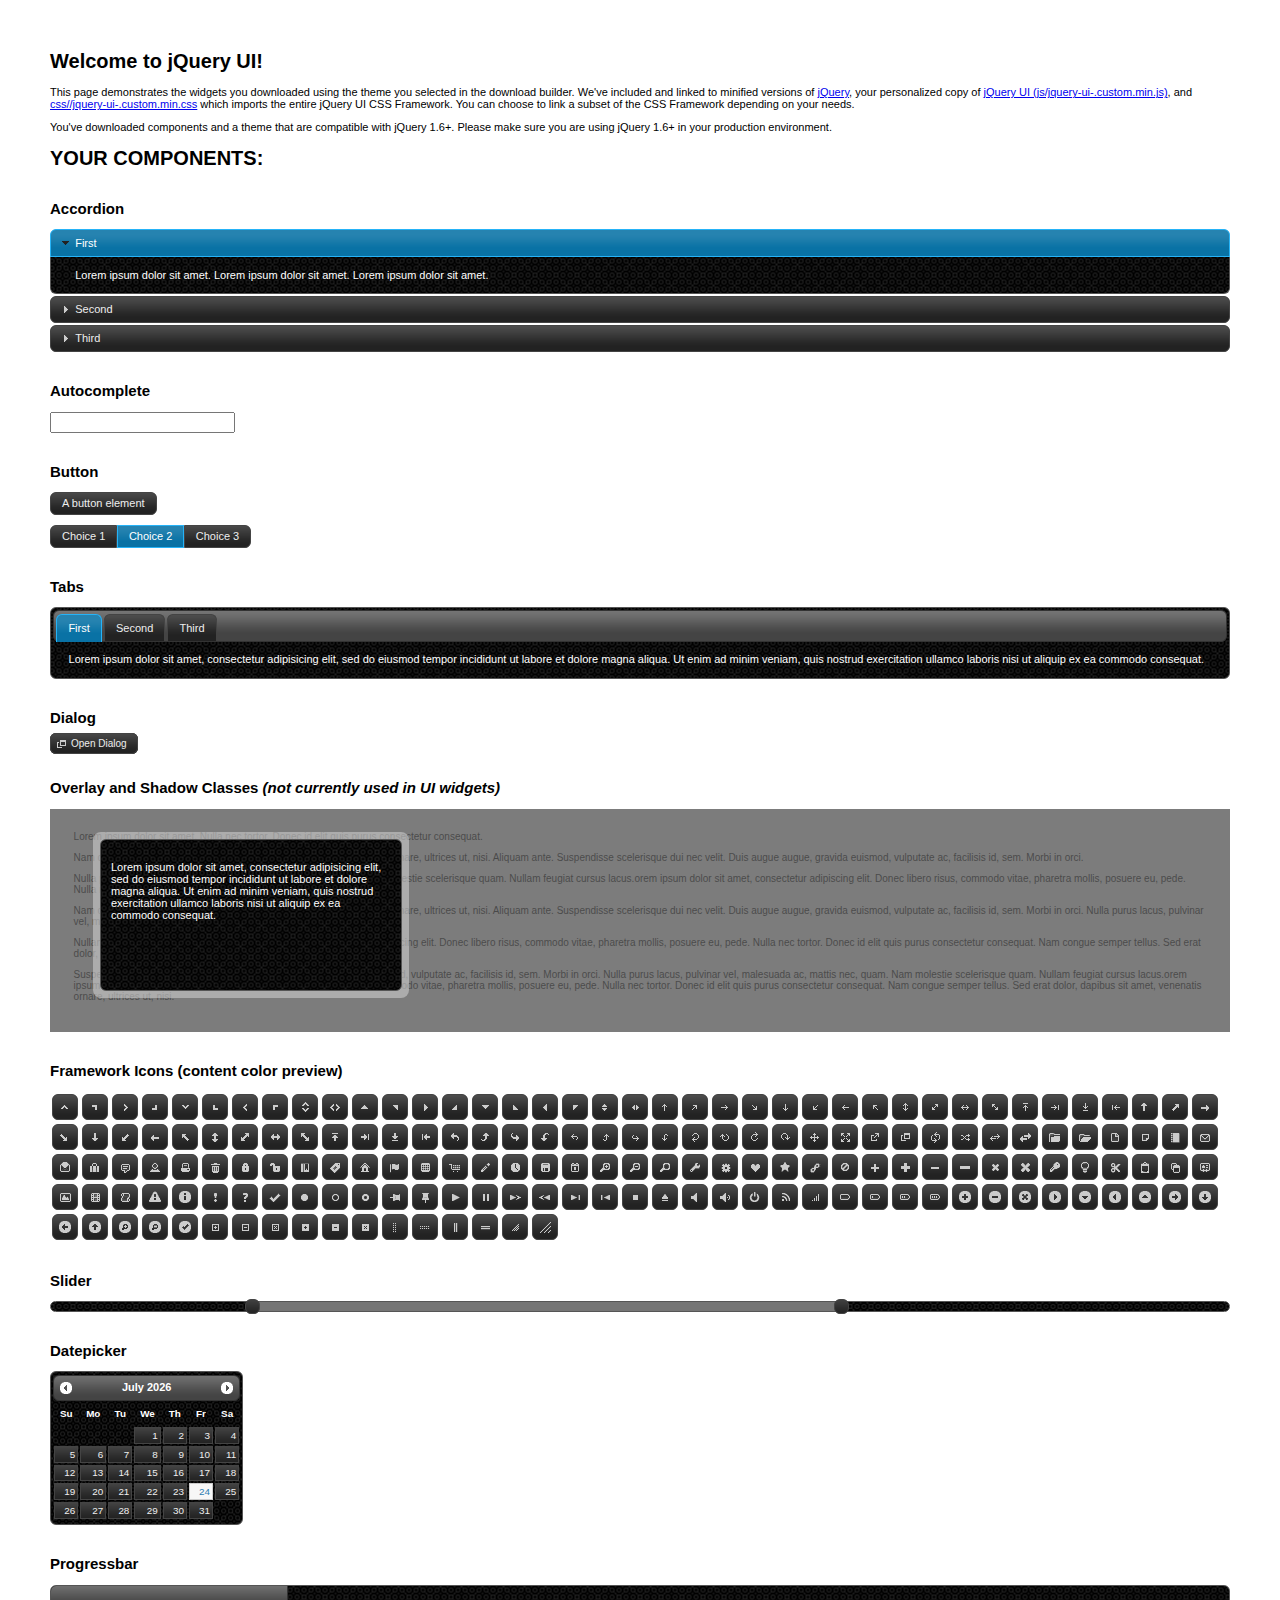
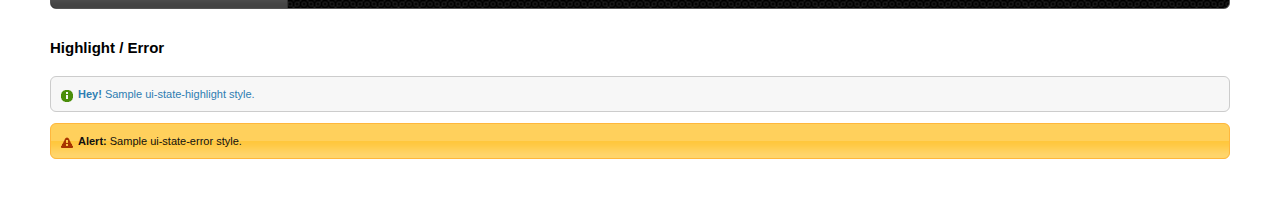
<file: prj_live/jquery-ui-dark/index.html>
<!doctype html>
<html lang="us">
<head>
	<meta charset="utf-8">
	<title>jQuery UI Example Page</title>
	<link href="css/dark-hive/jquery-ui-1.10.3.custom.css" rel="stylesheet">
	<script src="js/jquery-1.9.1.js"></script>
	<script src="js/jquery-ui-1.10.3.custom.js"></script>
	<script>
	$(function() {
		
		$( "#accordion" ).accordion();
		

		
		var availableTags = [
			"ActionScript",
			"AppleScript",
			"Asp",
			"BASIC",
			"C",
			"C++",
			"Clojure",
			"COBOL",
			"ColdFusion",
			"Erlang",
			"Fortran",
			"Groovy",
			"Haskell",
			"Java",
			"JavaScript",
			"Lisp",
			"Perl",
			"PHP",
			"Python",
			"Ruby",
			"Scala",
			"Scheme"
		];
		$( "#autocomplete" ).autocomplete({
			source: availableTags
		});
		

		
		$( "#button" ).button();
		$( "#radioset" ).buttonset();
		

		
		$( "#tabs" ).tabs();
		

		
		$( "#dialog" ).dialog({
			autoOpen: false,
			width: 400,
			buttons: [
				{
					text: "Ok",
					click: function() {
						$( this ).dialog( "close" );
					}
				},
				{
					text: "Cancel",
					click: function() {
						$( this ).dialog( "close" );
					}
				}
			]
		});

		// Link to open the dialog
		$( "#dialog-link" ).click(function( event ) {
			$( "#dialog" ).dialog( "open" );
			event.preventDefault();
		});
		

		
		$( "#datepicker" ).datepicker({
			inline: true
		});
		

		
		$( "#slider" ).slider({
			range: true,
			values: [ 17, 67 ]
		});
		

		
		$( "#progressbar" ).progressbar({
			value: 20
		});
		

		// Hover states on the static widgets
		$( "#dialog-link, #icons li" ).hover(
			function() {
				$( this ).addClass( "ui-state-hover" );
			},
			function() {
				$( this ).removeClass( "ui-state-hover" );
			}
		);
	});
	</script>
	<style>
	body{
		font: 62.5% "Trebuchet MS", sans-serif;
		margin: 50px;
	}
	.demoHeaders {
		margin-top: 2em;
	}
	#dialog-link {
		padding: .4em 1em .4em 20px;
		text-decoration: none;
		position: relative;
	}
	#dialog-link span.ui-icon {
		margin: 0 5px 0 0;
		position: absolute;
		left: .2em;
		top: 50%;
		margin-top: -8px;
	}
	#icons {
		margin: 0;
		padding: 0;
	}
	#icons li {
		margin: 2px;
		position: relative;
		padding: 4px 0;
		cursor: pointer;
		float: left;
		list-style: none;
	}
	#icons span.ui-icon {
		float: left;
		margin: 0 4px;
	}
	.fakewindowcontain .ui-widget-overlay {
		position: absolute;
	}
	</style>
</head>
<body>

<h1>Welcome to jQuery UI!</h1>

<div class="ui-widget">
	<p>This page demonstrates the widgets you downloaded using the theme you selected in the download builder. We've included and linked to minified versions of <a href="js/jquery-1.9.1.js">jQuery</a>, your personalized copy of <a href="js/jquery-ui-.custom.min.js">jQuery UI (js/jquery-ui-.custom.min.js)</a>, and <a href="css//jquery-ui-.custom.min.css">css//jquery-ui-.custom.min.css</a> which imports the entire jQuery UI CSS Framework. You can choose to link a subset of the CSS Framework depending on your needs. </p>
	<p>You've downloaded components and a theme that are compatible with jQuery 1.6+. Please make sure you are using jQuery 1.6+ in your production environment.</p>
</div>

<h1>YOUR COMPONENTS:</h1>


<!-- Accordion -->
<h2 class="demoHeaders">Accordion</h2>
<div id="accordion">
	<h3>First</h3>
	<div>Lorem ipsum dolor sit amet. Lorem ipsum dolor sit amet. Lorem ipsum dolor sit amet.</div>
	<h3>Second</h3>
	<div>Phasellus mattis tincidunt nibh.</div>
	<h3>Third</h3>
	<div>Nam dui erat, auctor a, dignissim quis.</div>
</div>



<!-- Autocomplete -->
<h2 class="demoHeaders">Autocomplete</h2>
<div>
	<input id="autocomplete" title="type &quot;a&quot;">
</div>



<!-- Button -->
<h2 class="demoHeaders">Button</h2>
<button id="button">A button element</button>
<form style="margin-top: 1em;">
	<div id="radioset">
		<input type="radio" id="radio1" name="radio"><label for="radio1">Choice 1</label>
		<input type="radio" id="radio2" name="radio" checked="checked"><label for="radio2">Choice 2</label>
		<input type="radio" id="radio3" name="radio"><label for="radio3">Choice 3</label>
	</div>
</form>



<!-- Tabs -->
<h2 class="demoHeaders">Tabs</h2>
<div id="tabs">
	<ul>
		<li><a href="#tabs-1">First</a></li>
		<li><a href="#tabs-2">Second</a></li>
		<li><a href="#tabs-3">Third</a></li>
	</ul>
	<div id="tabs-1">Lorem ipsum dolor sit amet, consectetur adipisicing elit, sed do eiusmod tempor incididunt ut labore et dolore magna aliqua. Ut enim ad minim veniam, quis nostrud exercitation ullamco laboris nisi ut aliquip ex ea commodo consequat.</div>
	<div id="tabs-2">Phasellus mattis tincidunt nibh. Cras orci urna, blandit id, pretium vel, aliquet ornare, felis. Maecenas scelerisque sem non nisl. Fusce sed lorem in enim dictum bibendum.</div>
	<div id="tabs-3">Nam dui erat, auctor a, dignissim quis, sollicitudin eu, felis. Pellentesque nisi urna, interdum eget, sagittis et, consequat vestibulum, lacus. Mauris porttitor ullamcorper augue.</div>
</div>



<!-- Dialog NOTE: Dialog is not generated by UI in this demo so it can be visually styled in themeroller-->
<h2 class="demoHeaders">Dialog</h2>
<p><a href="#" id="dialog-link" class="ui-state-default ui-corner-all"><span class="ui-icon ui-icon-newwin"></span>Open Dialog</a></p>

<h2 class="demoHeaders">Overlay and Shadow Classes <em>(not currently used in UI widgets)</em></h2>
<div style="position: relative; width: 96%; height: 200px; padding:1% 2%; overflow:hidden;" class="fakewindowcontain">
	<p>Lorem ipsum dolor sit amet,  Nulla nec tortor. Donec id elit quis purus consectetur consequat. </p><p>Nam congue semper tellus. Sed erat dolor, dapibus sit amet, venenatis ornare, ultrices ut, nisi. Aliquam ante. Suspendisse scelerisque dui nec velit. Duis augue augue, gravida euismod, vulputate ac, facilisis id, sem. Morbi in orci. </p><p>Nulla purus lacus, pulvinar vel, malesuada ac, mattis nec, quam. Nam molestie scelerisque quam. Nullam feugiat cursus lacus.orem ipsum dolor sit amet, consectetur adipiscing elit. Donec libero risus, commodo vitae, pharetra mollis, posuere eu, pede. Nulla nec tortor. Donec id elit quis purus consectetur consequat. </p><p>Nam congue semper tellus. Sed erat dolor, dapibus sit amet, venenatis ornare, ultrices ut, nisi. Aliquam ante. Suspendisse scelerisque dui nec velit. Duis augue augue, gravida euismod, vulputate ac, facilisis id, sem. Morbi in orci. Nulla purus lacus, pulvinar vel, malesuada ac, mattis nec, quam. Nam molestie scelerisque quam. </p><p>Nullam feugiat cursus lacus.orem ipsum dolor sit amet, consectetur adipiscing elit. Donec libero risus, commodo vitae, pharetra mollis, posuere eu, pede. Nulla nec tortor. Donec id elit quis purus consectetur consequat. Nam congue semper tellus. Sed erat dolor, dapibus sit amet, venenatis ornare, ultrices ut, nisi. Aliquam ante. </p><p>Suspendisse scelerisque dui nec velit. Duis augue augue, gravida euismod, vulputate ac, facilisis id, sem. Morbi in orci. Nulla purus lacus, pulvinar vel, malesuada ac, mattis nec, quam. Nam molestie scelerisque quam. Nullam feugiat cursus lacus.orem ipsum dolor sit amet, consectetur adipiscing elit. Donec libero risus, commodo vitae, pharetra mollis, posuere eu, pede. Nulla nec tortor. Donec id elit quis purus consectetur consequat. Nam congue semper tellus. Sed erat dolor, dapibus sit amet, venenatis ornare, ultrices ut, nisi. </p>

	<!-- ui-dialog -->
	<div class="ui-overlay"><div class="ui-widget-overlay"></div><div class="ui-widget-shadow ui-corner-all" style="width: 302px; height: 152px; position: absolute; left: 50px; top: 30px;"></div></div>
	<div style="position: absolute; width: 280px; height: 130px;left: 50px; top: 30px; padding: 10px;" class="ui-widget ui-widget-content ui-corner-all">
		<div class="ui-dialog-content ui-widget-content" style="background: none; border: 0;">
			<p>Lorem ipsum dolor sit amet, consectetur adipisicing elit, sed do eiusmod tempor incididunt ut labore et dolore magna aliqua. Ut enim ad minim veniam, quis nostrud exercitation ullamco laboris nisi ut aliquip ex ea commodo consequat.</p>
		</div>
	</div>

</div>

<!-- ui-dialog -->
<div id="dialog" title="Dialog Title">
	<p>Lorem ipsum dolor sit amet, consectetur adipisicing elit, sed do eiusmod tempor incididunt ut labore et dolore magna aliqua. Ut enim ad minim veniam, quis nostrud exercitation ullamco laboris nisi ut aliquip ex ea commodo consequat.</p>
</div>



<h2 class="demoHeaders">Framework Icons (content color preview)</h2>
<ul id="icons" class="ui-widget ui-helper-clearfix">
	<li class="ui-state-default ui-corner-all" title=".ui-icon-carat-1-n"><span class="ui-icon ui-icon-carat-1-n"></span></li>
	<li class="ui-state-default ui-corner-all" title=".ui-icon-carat-1-ne"><span class="ui-icon ui-icon-carat-1-ne"></span></li>
	<li class="ui-state-default ui-corner-all" title=".ui-icon-carat-1-e"><span class="ui-icon ui-icon-carat-1-e"></span></li>
	<li class="ui-state-default ui-corner-all" title=".ui-icon-carat-1-se"><span class="ui-icon ui-icon-carat-1-se"></span></li>
	<li class="ui-state-default ui-corner-all" title=".ui-icon-carat-1-s"><span class="ui-icon ui-icon-carat-1-s"></span></li>
	<li class="ui-state-default ui-corner-all" title=".ui-icon-carat-1-sw"><span class="ui-icon ui-icon-carat-1-sw"></span></li>
	<li class="ui-state-default ui-corner-all" title=".ui-icon-carat-1-w"><span class="ui-icon ui-icon-carat-1-w"></span></li>
	<li class="ui-state-default ui-corner-all" title=".ui-icon-carat-1-nw"><span class="ui-icon ui-icon-carat-1-nw"></span></li>
	<li class="ui-state-default ui-corner-all" title=".ui-icon-carat-2-n-s"><span class="ui-icon ui-icon-carat-2-n-s"></span></li>
	<li class="ui-state-default ui-corner-all" title=".ui-icon-carat-2-e-w"><span class="ui-icon ui-icon-carat-2-e-w"></span></li>
	<li class="ui-state-default ui-corner-all" title=".ui-icon-triangle-1-n"><span class="ui-icon ui-icon-triangle-1-n"></span></li>
	<li class="ui-state-default ui-corner-all" title=".ui-icon-triangle-1-ne"><span class="ui-icon ui-icon-triangle-1-ne"></span></li>
	<li class="ui-state-default ui-corner-all" title=".ui-icon-triangle-1-e"><span class="ui-icon ui-icon-triangle-1-e"></span></li>
	<li class="ui-state-default ui-corner-all" title=".ui-icon-triangle-1-se"><span class="ui-icon ui-icon-triangle-1-se"></span></li>
	<li class="ui-state-default ui-corner-all" title=".ui-icon-triangle-1-s"><span class="ui-icon ui-icon-triangle-1-s"></span></li>
	<li class="ui-state-default ui-corner-all" title=".ui-icon-triangle-1-sw"><span class="ui-icon ui-icon-triangle-1-sw"></span></li>
	<li class="ui-state-default ui-corner-all" title=".ui-icon-triangle-1-w"><span class="ui-icon ui-icon-triangle-1-w"></span></li>
	<li class="ui-state-default ui-corner-all" title=".ui-icon-triangle-1-nw"><span class="ui-icon ui-icon-triangle-1-nw"></span></li>
	<li class="ui-state-default ui-corner-all" title=".ui-icon-triangle-2-n-s"><span class="ui-icon ui-icon-triangle-2-n-s"></span></li>
	<li class="ui-state-default ui-corner-all" title=".ui-icon-triangle-2-e-w"><span class="ui-icon ui-icon-triangle-2-e-w"></span></li>
	<li class="ui-state-default ui-corner-all" title=".ui-icon-arrow-1-n"><span class="ui-icon ui-icon-arrow-1-n"></span></li>
	<li class="ui-state-default ui-corner-all" title=".ui-icon-arrow-1-ne"><span class="ui-icon ui-icon-arrow-1-ne"></span></li>
	<li class="ui-state-default ui-corner-all" title=".ui-icon-arrow-1-e"><span class="ui-icon ui-icon-arrow-1-e"></span></li>
	<li class="ui-state-default ui-corner-all" title=".ui-icon-arrow-1-se"><span class="ui-icon ui-icon-arrow-1-se"></span></li>
	<li class="ui-state-default ui-corner-all" title=".ui-icon-arrow-1-s"><span class="ui-icon ui-icon-arrow-1-s"></span></li>
	<li class="ui-state-default ui-corner-all" title=".ui-icon-arrow-1-sw"><span class="ui-icon ui-icon-arrow-1-sw"></span></li>
	<li class="ui-state-default ui-corner-all" title=".ui-icon-arrow-1-w"><span class="ui-icon ui-icon-arrow-1-w"></span></li>
	<li class="ui-state-default ui-corner-all" title=".ui-icon-arrow-1-nw"><span class="ui-icon ui-icon-arrow-1-nw"></span></li>
	<li class="ui-state-default ui-corner-all" title=".ui-icon-arrow-2-n-s"><span class="ui-icon ui-icon-arrow-2-n-s"></span></li>
	<li class="ui-state-default ui-corner-all" title=".ui-icon-arrow-2-ne-sw"><span class="ui-icon ui-icon-arrow-2-ne-sw"></span></li>
	<li class="ui-state-default ui-corner-all" title=".ui-icon-arrow-2-e-w"><span class="ui-icon ui-icon-arrow-2-e-w"></span></li>
	<li class="ui-state-default ui-corner-all" title=".ui-icon-arrow-2-se-nw"><span class="ui-icon ui-icon-arrow-2-se-nw"></span></li>
	<li class="ui-state-default ui-corner-all" title=".ui-icon-arrowstop-1-n"><span class="ui-icon ui-icon-arrowstop-1-n"></span></li>
	<li class="ui-state-default ui-corner-all" title=".ui-icon-arrowstop-1-e"><span class="ui-icon ui-icon-arrowstop-1-e"></span></li>
	<li class="ui-state-default ui-corner-all" title=".ui-icon-arrowstop-1-s"><span class="ui-icon ui-icon-arrowstop-1-s"></span></li>
	<li class="ui-state-default ui-corner-all" title=".ui-icon-arrowstop-1-w"><span class="ui-icon ui-icon-arrowstop-1-w"></span></li>
	<li class="ui-state-default ui-corner-all" title=".ui-icon-arrowthick-1-n"><span class="ui-icon ui-icon-arrowthick-1-n"></span></li>
	<li class="ui-state-default ui-corner-all" title=".ui-icon-arrowthick-1-ne"><span class="ui-icon ui-icon-arrowthick-1-ne"></span></li>
	<li class="ui-state-default ui-corner-all" title=".ui-icon-arrowthick-1-e"><span class="ui-icon ui-icon-arrowthick-1-e"></span></li>
	<li class="ui-state-default ui-corner-all" title=".ui-icon-arrowthick-1-se"><span class="ui-icon ui-icon-arrowthick-1-se"></span></li>
	<li class="ui-state-default ui-corner-all" title=".ui-icon-arrowthick-1-s"><span class="ui-icon ui-icon-arrowthick-1-s"></span></li>
	<li class="ui-state-default ui-corner-all" title=".ui-icon-arrowthick-1-sw"><span class="ui-icon ui-icon-arrowthick-1-sw"></span></li>
	<li class="ui-state-default ui-corner-all" title=".ui-icon-arrowthick-1-w"><span class="ui-icon ui-icon-arrowthick-1-w"></span></li>
	<li class="ui-state-default ui-corner-all" title=".ui-icon-arrowthick-1-nw"><span class="ui-icon ui-icon-arrowthick-1-nw"></span></li>
	<li class="ui-state-default ui-corner-all" title=".ui-icon-arrowthick-2-n-s"><span class="ui-icon ui-icon-arrowthick-2-n-s"></span></li>
	<li class="ui-state-default ui-corner-all" title=".ui-icon-arrowthick-2-ne-sw"><span class="ui-icon ui-icon-arrowthick-2-ne-sw"></span></li>
	<li class="ui-state-default ui-corner-all" title=".ui-icon-arrowthick-2-e-w"><span class="ui-icon ui-icon-arrowthick-2-e-w"></span></li>
	<li class="ui-state-default ui-corner-all" title=".ui-icon-arrowthick-2-se-nw"><span class="ui-icon ui-icon-arrowthick-2-se-nw"></span></li>
	<li class="ui-state-default ui-corner-all" title=".ui-icon-arrowthickstop-1-n"><span class="ui-icon ui-icon-arrowthickstop-1-n"></span></li>
	<li class="ui-state-default ui-corner-all" title=".ui-icon-arrowthickstop-1-e"><span class="ui-icon ui-icon-arrowthickstop-1-e"></span></li>
	<li class="ui-state-default ui-corner-all" title=".ui-icon-arrowthickstop-1-s"><span class="ui-icon ui-icon-arrowthickstop-1-s"></span></li>
	<li class="ui-state-default ui-corner-all" title=".ui-icon-arrowthickstop-1-w"><span class="ui-icon ui-icon-arrowthickstop-1-w"></span></li>
	<li class="ui-state-default ui-corner-all" title=".ui-icon-arrowreturnthick-1-w"><span class="ui-icon ui-icon-arrowreturnthick-1-w"></span></li>
	<li class="ui-state-default ui-corner-all" title=".ui-icon-arrowreturnthick-1-n"><span class="ui-icon ui-icon-arrowreturnthick-1-n"></span></li>
	<li class="ui-state-default ui-corner-all" title=".ui-icon-arrowreturnthick-1-e"><span class="ui-icon ui-icon-arrowreturnthick-1-e"></span></li>
	<li class="ui-state-default ui-corner-all" title=".ui-icon-arrowreturnthick-1-s"><span class="ui-icon ui-icon-arrowreturnthick-1-s"></span></li>
	<li class="ui-state-default ui-corner-all" title=".ui-icon-arrowreturn-1-w"><span class="ui-icon ui-icon-arrowreturn-1-w"></span></li>
	<li class="ui-state-default ui-corner-all" title=".ui-icon-arrowreturn-1-n"><span class="ui-icon ui-icon-arrowreturn-1-n"></span></li>
	<li class="ui-state-default ui-corner-all" title=".ui-icon-arrowreturn-1-e"><span class="ui-icon ui-icon-arrowreturn-1-e"></span></li>
	<li class="ui-state-default ui-corner-all" title=".ui-icon-arrowreturn-1-s"><span class="ui-icon ui-icon-arrowreturn-1-s"></span></li>
	<li class="ui-state-default ui-corner-all" title=".ui-icon-arrowrefresh-1-w"><span class="ui-icon ui-icon-arrowrefresh-1-w"></span></li>
	<li class="ui-state-default ui-corner-all" title=".ui-icon-arrowrefresh-1-n"><span class="ui-icon ui-icon-arrowrefresh-1-n"></span></li>
	<li class="ui-state-default ui-corner-all" title=".ui-icon-arrowrefresh-1-e"><span class="ui-icon ui-icon-arrowrefresh-1-e"></span></li>
	<li class="ui-state-default ui-corner-all" title=".ui-icon-arrowrefresh-1-s"><span class="ui-icon ui-icon-arrowrefresh-1-s"></span></li>
	<li class="ui-state-default ui-corner-all" title=".ui-icon-arrow-4"><span class="ui-icon ui-icon-arrow-4"></span></li>
	<li class="ui-state-default ui-corner-all" title=".ui-icon-arrow-4-diag"><span class="ui-icon ui-icon-arrow-4-diag"></span></li>
	<li class="ui-state-default ui-corner-all" title=".ui-icon-extlink"><span class="ui-icon ui-icon-extlink"></span></li>
	<li class="ui-state-default ui-corner-all" title=".ui-icon-newwin"><span class="ui-icon ui-icon-newwin"></span></li>
	<li class="ui-state-default ui-corner-all" title=".ui-icon-refresh"><span class="ui-icon ui-icon-refresh"></span></li>
	<li class="ui-state-default ui-corner-all" title=".ui-icon-shuffle"><span class="ui-icon ui-icon-shuffle"></span></li>
	<li class="ui-state-default ui-corner-all" title=".ui-icon-transfer-e-w"><span class="ui-icon ui-icon-transfer-e-w"></span></li>
	<li class="ui-state-default ui-corner-all" title=".ui-icon-transferthick-e-w"><span class="ui-icon ui-icon-transferthick-e-w"></span></li>
	<li class="ui-state-default ui-corner-all" title=".ui-icon-folder-collapsed"><span class="ui-icon ui-icon-folder-collapsed"></span></li>
	<li class="ui-state-default ui-corner-all" title=".ui-icon-folder-open"><span class="ui-icon ui-icon-folder-open"></span></li>
	<li class="ui-state-default ui-corner-all" title=".ui-icon-document"><span class="ui-icon ui-icon-document"></span></li>
	<li class="ui-state-default ui-corner-all" title=".ui-icon-document-b"><span class="ui-icon ui-icon-document-b"></span></li>
	<li class="ui-state-default ui-corner-all" title=".ui-icon-note"><span class="ui-icon ui-icon-note"></span></li>
	<li class="ui-state-default ui-corner-all" title=".ui-icon-mail-closed"><span class="ui-icon ui-icon-mail-closed"></span></li>
	<li class="ui-state-default ui-corner-all" title=".ui-icon-mail-open"><span class="ui-icon ui-icon-mail-open"></span></li>
	<li class="ui-state-default ui-corner-all" title=".ui-icon-suitcase"><span class="ui-icon ui-icon-suitcase"></span></li>
	<li class="ui-state-default ui-corner-all" title=".ui-icon-comment"><span class="ui-icon ui-icon-comment"></span></li>
	<li class="ui-state-default ui-corner-all" title=".ui-icon-person"><span class="ui-icon ui-icon-person"></span></li>
	<li class="ui-state-default ui-corner-all" title=".ui-icon-print"><span class="ui-icon ui-icon-print"></span></li>
	<li class="ui-state-default ui-corner-all" title=".ui-icon-trash"><span class="ui-icon ui-icon-trash"></span></li>
	<li class="ui-state-default ui-corner-all" title=".ui-icon-locked"><span class="ui-icon ui-icon-locked"></span></li>
	<li class="ui-state-default ui-corner-all" title=".ui-icon-unlocked"><span class="ui-icon ui-icon-unlocked"></span></li>
	<li class="ui-state-default ui-corner-all" title=".ui-icon-bookmark"><span class="ui-icon ui-icon-bookmark"></span></li>
	<li class="ui-state-default ui-corner-all" title=".ui-icon-tag"><span class="ui-icon ui-icon-tag"></span></li>
	<li class="ui-state-default ui-corner-all" title=".ui-icon-home"><span class="ui-icon ui-icon-home"></span></li>
	<li class="ui-state-default ui-corner-all" title=".ui-icon-flag"><span class="ui-icon ui-icon-flag"></span></li>
	<li class="ui-state-default ui-corner-all" title=".ui-icon-calculator"><span class="ui-icon ui-icon-calculator"></span></li>
	<li class="ui-state-default ui-corner-all" title=".ui-icon-cart"><span class="ui-icon ui-icon-cart"></span></li>
	<li class="ui-state-default ui-corner-all" title=".ui-icon-pencil"><span class="ui-icon ui-icon-pencil"></span></li>
	<li class="ui-state-default ui-corner-all" title=".ui-icon-clock"><span class="ui-icon ui-icon-clock"></span></li>
	<li class="ui-state-default ui-corner-all" title=".ui-icon-disk"><span class="ui-icon ui-icon-disk"></span></li>
	<li class="ui-state-default ui-corner-all" title=".ui-icon-calendar"><span class="ui-icon ui-icon-calendar"></span></li>
	<li class="ui-state-default ui-corner-all" title=".ui-icon-zoomin"><span class="ui-icon ui-icon-zoomin"></span></li>
	<li class="ui-state-default ui-corner-all" title=".ui-icon-zoomout"><span class="ui-icon ui-icon-zoomout"></span></li>
	<li class="ui-state-default ui-corner-all" title=".ui-icon-search"><span class="ui-icon ui-icon-search"></span></li>
	<li class="ui-state-default ui-corner-all" title=".ui-icon-wrench"><span class="ui-icon ui-icon-wrench"></span></li>
	<li class="ui-state-default ui-corner-all" title=".ui-icon-gear"><span class="ui-icon ui-icon-gear"></span></li>
	<li class="ui-state-default ui-corner-all" title=".ui-icon-heart"><span class="ui-icon ui-icon-heart"></span></li>
	<li class="ui-state-default ui-corner-all" title=".ui-icon-star"><span class="ui-icon ui-icon-star"></span></li>
	<li class="ui-state-default ui-corner-all" title=".ui-icon-link"><span class="ui-icon ui-icon-link"></span></li>
	<li class="ui-state-default ui-corner-all" title=".ui-icon-cancel"><span class="ui-icon ui-icon-cancel"></span></li>
	<li class="ui-state-default ui-corner-all" title=".ui-icon-plus"><span class="ui-icon ui-icon-plus"></span></li>
	<li class="ui-state-default ui-corner-all" title=".ui-icon-plusthick"><span class="ui-icon ui-icon-plusthick"></span></li>
	<li class="ui-state-default ui-corner-all" title=".ui-icon-minus"><span class="ui-icon ui-icon-minus"></span></li>
	<li class="ui-state-default ui-corner-all" title=".ui-icon-minusthick"><span class="ui-icon ui-icon-minusthick"></span></li>
	<li class="ui-state-default ui-corner-all" title=".ui-icon-close"><span class="ui-icon ui-icon-close"></span></li>
	<li class="ui-state-default ui-corner-all" title=".ui-icon-closethick"><span class="ui-icon ui-icon-closethick"></span></li>
	<li class="ui-state-default ui-corner-all" title=".ui-icon-key"><span class="ui-icon ui-icon-key"></span></li>
	<li class="ui-state-default ui-corner-all" title=".ui-icon-lightbulb"><span class="ui-icon ui-icon-lightbulb"></span></li>
	<li class="ui-state-default ui-corner-all" title=".ui-icon-scissors"><span class="ui-icon ui-icon-scissors"></span></li>
	<li class="ui-state-default ui-corner-all" title=".ui-icon-clipboard"><span class="ui-icon ui-icon-clipboard"></span></li>
	<li class="ui-state-default ui-corner-all" title=".ui-icon-copy"><span class="ui-icon ui-icon-copy"></span></li>
	<li class="ui-state-default ui-corner-all" title=".ui-icon-contact"><span class="ui-icon ui-icon-contact"></span></li>
	<li class="ui-state-default ui-corner-all" title=".ui-icon-image"><span class="ui-icon ui-icon-image"></span></li>
	<li class="ui-state-default ui-corner-all" title=".ui-icon-video"><span class="ui-icon ui-icon-video"></span></li>
	<li class="ui-state-default ui-corner-all" title=".ui-icon-script"><span class="ui-icon ui-icon-script"></span></li>
	<li class="ui-state-default ui-corner-all" title=".ui-icon-alert"><span class="ui-icon ui-icon-alert"></span></li>
	<li class="ui-state-default ui-corner-all" title=".ui-icon-info"><span class="ui-icon ui-icon-info"></span></li>
	<li class="ui-state-default ui-corner-all" title=".ui-icon-notice"><span class="ui-icon ui-icon-notice"></span></li>
	<li class="ui-state-default ui-corner-all" title=".ui-icon-help"><span class="ui-icon ui-icon-help"></span></li>
	<li class="ui-state-default ui-corner-all" title=".ui-icon-check"><span class="ui-icon ui-icon-check"></span></li>
	<li class="ui-state-default ui-corner-all" title=".ui-icon-bullet"><span class="ui-icon ui-icon-bullet"></span></li>
	<li class="ui-state-default ui-corner-all" title=".ui-icon-radio-off"><span class="ui-icon ui-icon-radio-off"></span></li>
	<li class="ui-state-default ui-corner-all" title=".ui-icon-radio-on"><span class="ui-icon ui-icon-radio-on"></span></li>
	<li class="ui-state-default ui-corner-all" title=".ui-icon-pin-w"><span class="ui-icon ui-icon-pin-w"></span></li>
	<li class="ui-state-default ui-corner-all" title=".ui-icon-pin-s"><span class="ui-icon ui-icon-pin-s"></span></li>
	<li class="ui-state-default ui-corner-all" title=".ui-icon-play"><span class="ui-icon ui-icon-play"></span></li>
	<li class="ui-state-default ui-corner-all" title=".ui-icon-pause"><span class="ui-icon ui-icon-pause"></span></li>
	<li class="ui-state-default ui-corner-all" title=".ui-icon-seek-next"><span class="ui-icon ui-icon-seek-next"></span></li>
	<li class="ui-state-default ui-corner-all" title=".ui-icon-seek-prev"><span class="ui-icon ui-icon-seek-prev"></span></li>
	<li class="ui-state-default ui-corner-all" title=".ui-icon-seek-end"><span class="ui-icon ui-icon-seek-end"></span></li>
	<li class="ui-state-default ui-corner-all" title=".ui-icon-seek-first"><span class="ui-icon ui-icon-seek-first"></span></li>
	<li class="ui-state-default ui-corner-all" title=".ui-icon-stop"><span class="ui-icon ui-icon-stop"></span></li>
	<li class="ui-state-default ui-corner-all" title=".ui-icon-eject"><span class="ui-icon ui-icon-eject"></span></li>
	<li class="ui-state-default ui-corner-all" title=".ui-icon-volume-off"><span class="ui-icon ui-icon-volume-off"></span></li>
	<li class="ui-state-default ui-corner-all" title=".ui-icon-volume-on"><span class="ui-icon ui-icon-volume-on"></span></li>
	<li class="ui-state-default ui-corner-all" title=".ui-icon-power"><span class="ui-icon ui-icon-power"></span></li>
	<li class="ui-state-default ui-corner-all" title=".ui-icon-signal-diag"><span class="ui-icon ui-icon-signal-diag"></span></li>
	<li class="ui-state-default ui-corner-all" title=".ui-icon-signal"><span class="ui-icon ui-icon-signal"></span></li>
	<li class="ui-state-default ui-corner-all" title=".ui-icon-battery-0"><span class="ui-icon ui-icon-battery-0"></span></li>
	<li class="ui-state-default ui-corner-all" title=".ui-icon-battery-1"><span class="ui-icon ui-icon-battery-1"></span></li>
	<li class="ui-state-default ui-corner-all" title=".ui-icon-battery-2"><span class="ui-icon ui-icon-battery-2"></span></li>
	<li class="ui-state-default ui-corner-all" title=".ui-icon-battery-3"><span class="ui-icon ui-icon-battery-3"></span></li>
	<li class="ui-state-default ui-corner-all" title=".ui-icon-circle-plus"><span class="ui-icon ui-icon-circle-plus"></span></li>
	<li class="ui-state-default ui-corner-all" title=".ui-icon-circle-minus"><span class="ui-icon ui-icon-circle-minus"></span></li>
	<li class="ui-state-default ui-corner-all" title=".ui-icon-circle-close"><span class="ui-icon ui-icon-circle-close"></span></li>
	<li class="ui-state-default ui-corner-all" title=".ui-icon-circle-triangle-e"><span class="ui-icon ui-icon-circle-triangle-e"></span></li>
	<li class="ui-state-default ui-corner-all" title=".ui-icon-circle-triangle-s"><span class="ui-icon ui-icon-circle-triangle-s"></span></li>
	<li class="ui-state-default ui-corner-all" title=".ui-icon-circle-triangle-w"><span class="ui-icon ui-icon-circle-triangle-w"></span></li>
	<li class="ui-state-default ui-corner-all" title=".ui-icon-circle-triangle-n"><span class="ui-icon ui-icon-circle-triangle-n"></span></li>
	<li class="ui-state-default ui-corner-all" title=".ui-icon-circle-arrow-e"><span class="ui-icon ui-icon-circle-arrow-e"></span></li>
	<li class="ui-state-default ui-corner-all" title=".ui-icon-circle-arrow-s"><span class="ui-icon ui-icon-circle-arrow-s"></span></li>
	<li class="ui-state-default ui-corner-all" title=".ui-icon-circle-arrow-w"><span class="ui-icon ui-icon-circle-arrow-w"></span></li>
	<li class="ui-state-default ui-corner-all" title=".ui-icon-circle-arrow-n"><span class="ui-icon ui-icon-circle-arrow-n"></span></li>
	<li class="ui-state-default ui-corner-all" title=".ui-icon-circle-zoomin"><span class="ui-icon ui-icon-circle-zoomin"></span></li>
	<li class="ui-state-default ui-corner-all" title=".ui-icon-circle-zoomout"><span class="ui-icon ui-icon-circle-zoomout"></span></li>
	<li class="ui-state-default ui-corner-all" title=".ui-icon-circle-check"><span class="ui-icon ui-icon-circle-check"></span></li>
	<li class="ui-state-default ui-corner-all" title=".ui-icon-circlesmall-plus"><span class="ui-icon ui-icon-circlesmall-plus"></span></li>
	<li class="ui-state-default ui-corner-all" title=".ui-icon-circlesmall-minus"><span class="ui-icon ui-icon-circlesmall-minus"></span></li>
	<li class="ui-state-default ui-corner-all" title=".ui-icon-circlesmall-close"><span class="ui-icon ui-icon-circlesmall-close"></span></li>
	<li class="ui-state-default ui-corner-all" title=".ui-icon-squaresmall-plus"><span class="ui-icon ui-icon-squaresmall-plus"></span></li>
	<li class="ui-state-default ui-corner-all" title=".ui-icon-squaresmall-minus"><span class="ui-icon ui-icon-squaresmall-minus"></span></li>
	<li class="ui-state-default ui-corner-all" title=".ui-icon-squaresmall-close"><span class="ui-icon ui-icon-squaresmall-close"></span></li>
	<li class="ui-state-default ui-corner-all" title=".ui-icon-grip-dotted-vertical"><span class="ui-icon ui-icon-grip-dotted-vertical"></span></li>
	<li class="ui-state-default ui-corner-all" title=".ui-icon-grip-dotted-horizontal"><span class="ui-icon ui-icon-grip-dotted-horizontal"></span></li>
	<li class="ui-state-default ui-corner-all" title=".ui-icon-grip-solid-vertical"><span class="ui-icon ui-icon-grip-solid-vertical"></span></li>
	<li class="ui-state-default ui-corner-all" title=".ui-icon-grip-solid-horizontal"><span class="ui-icon ui-icon-grip-solid-horizontal"></span></li>
	<li class="ui-state-default ui-corner-all" title=".ui-icon-gripsmall-diagonal-se"><span class="ui-icon ui-icon-gripsmall-diagonal-se"></span></li>
	<li class="ui-state-default ui-corner-all" title=".ui-icon-grip-diagonal-se"><span class="ui-icon ui-icon-grip-diagonal-se"></span></li>
</ul>


<!-- Slider -->
<h2 class="demoHeaders">Slider</h2>
<div id="slider"></div>



<!-- Datepicker -->
<h2 class="demoHeaders">Datepicker</h2>
<div id="datepicker"></div>



<!-- Progressbar -->
<h2 class="demoHeaders">Progressbar</h2>
<div id="progressbar"></div>


<!-- Highlight / Error -->
<h2 class="demoHeaders">Highlight / Error</h2>
<div class="ui-widget">
	<div class="ui-state-highlight ui-corner-all" style="margin-top: 20px; padding: 0 .7em;">
		<p><span class="ui-icon ui-icon-info" style="float: left; margin-right: .3em;"></span>
		<strong>Hey!</strong> Sample ui-state-highlight style.</p>
	</div>
</div>
<br>
<div class="ui-widget">
	<div class="ui-state-error ui-corner-all" style="padding: 0 .7em;">
		<p><span class="ui-icon ui-icon-alert" style="float: left; margin-right: .3em;"></span>
		<strong>Alert:</strong> Sample ui-state-error style.</p>
	</div>
</div>

</body>
</html>
</file>
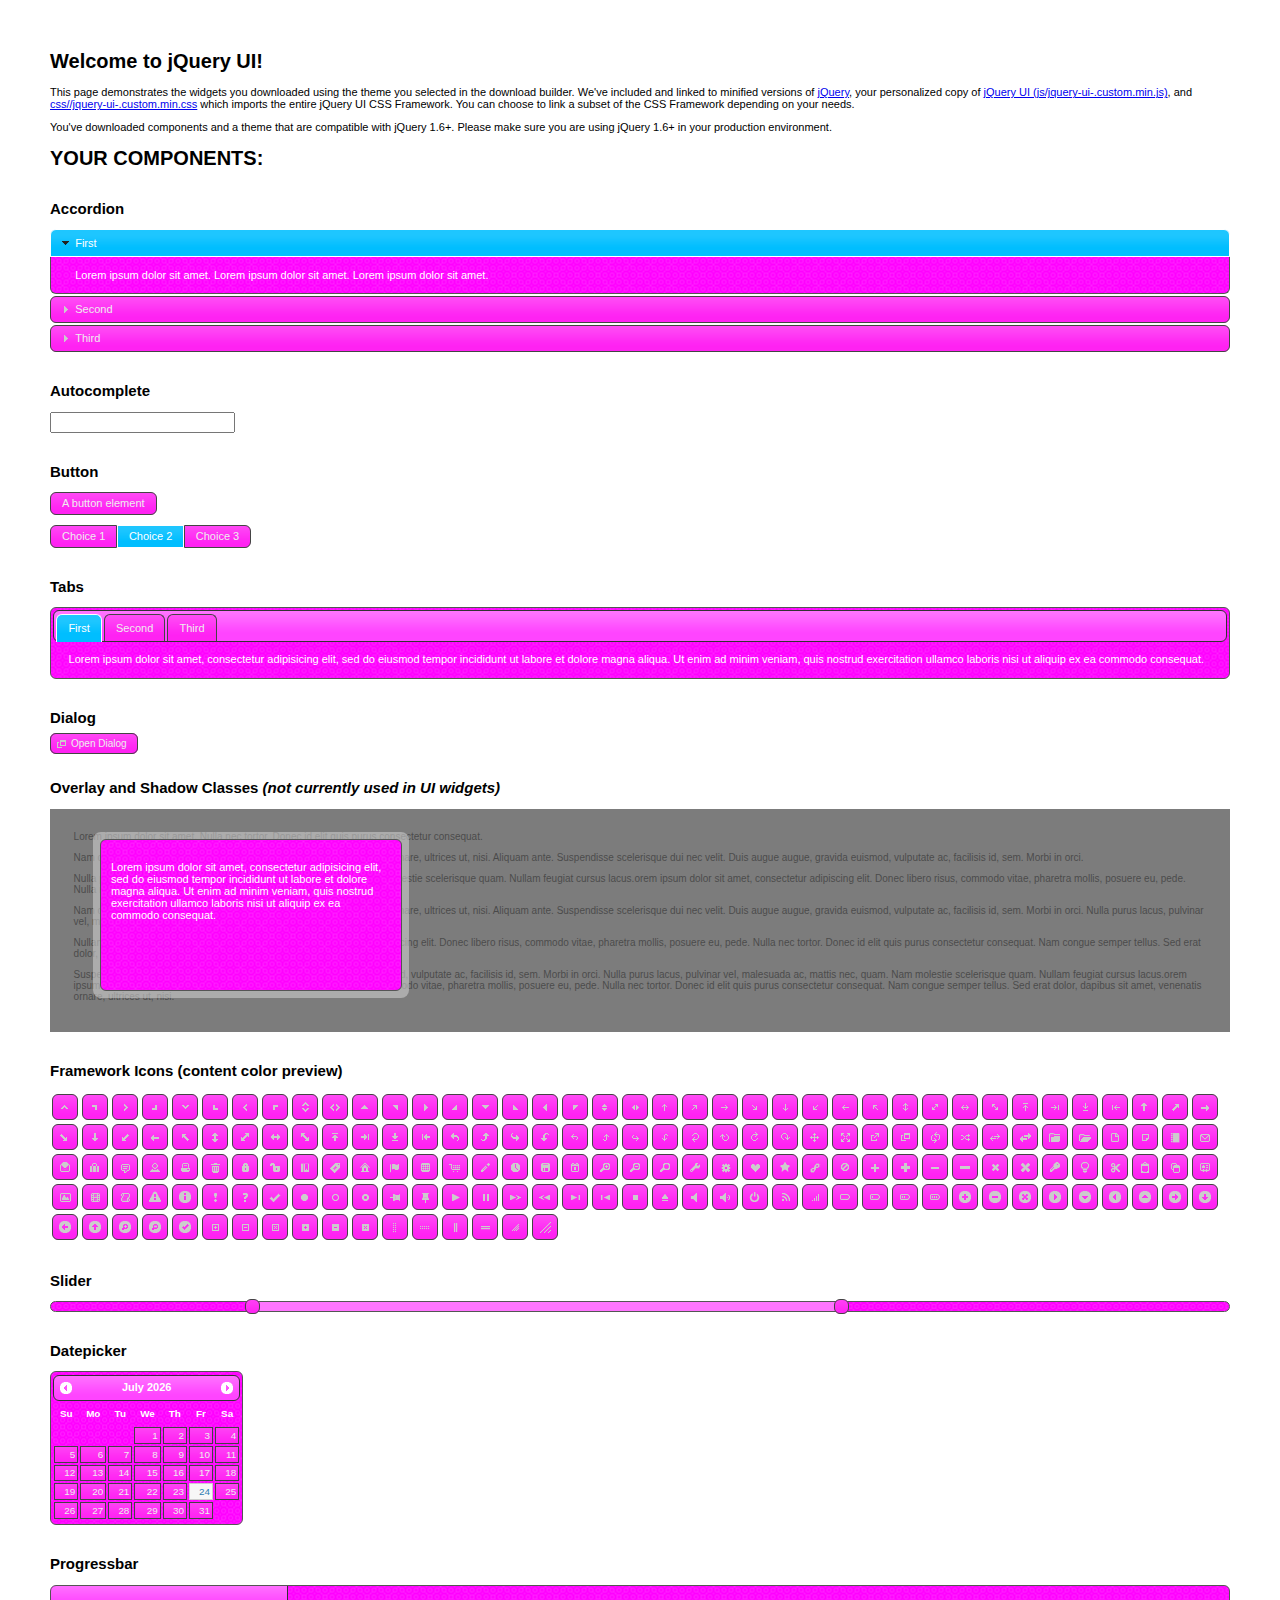
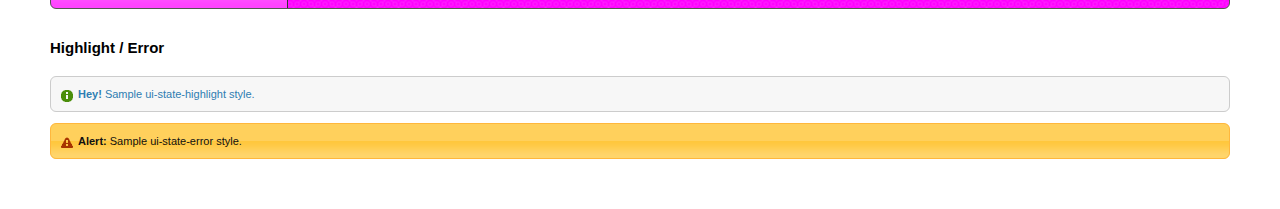
<file: prj_live/jquery-ui-pink/index.html>
<!doctype html>
<html lang="us">
<head>
	<meta charset="utf-8">
	<title>jQuery UI Example Page</title>
	<link href="css/jquery-ui-pink/jquery-ui-1.10.3.custom.css" rel="stylesheet">
	<script src="js/jquery-1.9.1.js"></script>
	<script src="js/jquery-ui-1.10.3.custom.js"></script>
	<script>
	$(function() {
		
		$( "#accordion" ).accordion();
		

		
		var availableTags = [
			"ActionScript",
			"AppleScript",
			"Asp",
			"BASIC",
			"C",
			"C++",
			"Clojure",
			"COBOL",
			"ColdFusion",
			"Erlang",
			"Fortran",
			"Groovy",
			"Haskell",
			"Java",
			"JavaScript",
			"Lisp",
			"Perl",
			"PHP",
			"Python",
			"Ruby",
			"Scala",
			"Scheme"
		];
		$( "#autocomplete" ).autocomplete({
			source: availableTags
		});
		

		
		$( "#button" ).button();
		$( "#radioset" ).buttonset();
		

		
		$( "#tabs" ).tabs();
		

		
		$( "#dialog" ).dialog({
			autoOpen: false,
			width: 400,
			buttons: [
				{
					text: "Ok",
					click: function() {
						$( this ).dialog( "close" );
					}
				},
				{
					text: "Cancel",
					click: function() {
						$( this ).dialog( "close" );
					}
				}
			]
		});

		// Link to open the dialog
		$( "#dialog-link" ).click(function( event ) {
			$( "#dialog" ).dialog( "open" );
			event.preventDefault();
		});
		

		
		$( "#datepicker" ).datepicker({
			inline: true
		});
		

		
		$( "#slider" ).slider({
			range: true,
			values: [ 17, 67 ]
		});
		

		
		$( "#progressbar" ).progressbar({
			value: 20
		});
		

		// Hover states on the static widgets
		$( "#dialog-link, #icons li" ).hover(
			function() {
				$( this ).addClass( "ui-state-hover" );
			},
			function() {
				$( this ).removeClass( "ui-state-hover" );
			}
		);
	});
	</script>
	<style>
	body{
		font: 62.5% "Trebuchet MS", sans-serif;
		margin: 50px;
	}
	.demoHeaders {
		margin-top: 2em;
	}
	#dialog-link {
		padding: .4em 1em .4em 20px;
		text-decoration: none;
		position: relative;
	}
	#dialog-link span.ui-icon {
		margin: 0 5px 0 0;
		position: absolute;
		left: .2em;
		top: 50%;
		margin-top: -8px;
	}
	#icons {
		margin: 0;
		padding: 0;
	}
	#icons li {
		margin: 2px;
		position: relative;
		padding: 4px 0;
		cursor: pointer;
		float: left;
		list-style: none;
	}
	#icons span.ui-icon {
		float: left;
		margin: 0 4px;
	}
	.fakewindowcontain .ui-widget-overlay {
		position: absolute;
	}
	</style>
</head>
<body>

<h1>Welcome to jQuery UI!</h1>

<div class="ui-widget">
	<p>This page demonstrates the widgets you downloaded using the theme you selected in the download builder. We've included and linked to minified versions of <a href="js/jquery-1.9.1.js">jQuery</a>, your personalized copy of <a href="js/jquery-ui-.custom.min.js">jQuery UI (js/jquery-ui-.custom.min.js)</a>, and <a href="css//jquery-ui-.custom.min.css">css//jquery-ui-.custom.min.css</a> which imports the entire jQuery UI CSS Framework. You can choose to link a subset of the CSS Framework depending on your needs. </p>
	<p>You've downloaded components and a theme that are compatible with jQuery 1.6+. Please make sure you are using jQuery 1.6+ in your production environment.</p>
</div>

<h1>YOUR COMPONENTS:</h1>


<!-- Accordion -->
<h2 class="demoHeaders">Accordion</h2>
<div id="accordion">
	<h3>First</h3>
	<div>Lorem ipsum dolor sit amet. Lorem ipsum dolor sit amet. Lorem ipsum dolor sit amet.</div>
	<h3>Second</h3>
	<div>Phasellus mattis tincidunt nibh.</div>
	<h3>Third</h3>
	<div>Nam dui erat, auctor a, dignissim quis.</div>
</div>



<!-- Autocomplete -->
<h2 class="demoHeaders">Autocomplete</h2>
<div>
	<input id="autocomplete" title="type &quot;a&quot;">
</div>



<!-- Button -->
<h2 class="demoHeaders">Button</h2>
<button id="button">A button element</button>
<form style="margin-top: 1em;">
	<div id="radioset">
		<input type="radio" id="radio1" name="radio"><label for="radio1">Choice 1</label>
		<input type="radio" id="radio2" name="radio" checked="checked"><label for="radio2">Choice 2</label>
		<input type="radio" id="radio3" name="radio"><label for="radio3">Choice 3</label>
	</div>
</form>



<!-- Tabs -->
<h2 class="demoHeaders">Tabs</h2>
<div id="tabs">
	<ul>
		<li><a href="#tabs-1">First</a></li>
		<li><a href="#tabs-2">Second</a></li>
		<li><a href="#tabs-3">Third</a></li>
	</ul>
	<div id="tabs-1">Lorem ipsum dolor sit amet, consectetur adipisicing elit, sed do eiusmod tempor incididunt ut labore et dolore magna aliqua. Ut enim ad minim veniam, quis nostrud exercitation ullamco laboris nisi ut aliquip ex ea commodo consequat.</div>
	<div id="tabs-2">Phasellus mattis tincidunt nibh. Cras orci urna, blandit id, pretium vel, aliquet ornare, felis. Maecenas scelerisque sem non nisl. Fusce sed lorem in enim dictum bibendum.</div>
	<div id="tabs-3">Nam dui erat, auctor a, dignissim quis, sollicitudin eu, felis. Pellentesque nisi urna, interdum eget, sagittis et, consequat vestibulum, lacus. Mauris porttitor ullamcorper augue.</div>
</div>



<!-- Dialog NOTE: Dialog is not generated by UI in this demo so it can be visually styled in themeroller-->
<h2 class="demoHeaders">Dialog</h2>
<p><a href="#" id="dialog-link" class="ui-state-default ui-corner-all"><span class="ui-icon ui-icon-newwin"></span>Open Dialog</a></p>

<h2 class="demoHeaders">Overlay and Shadow Classes <em>(not currently used in UI widgets)</em></h2>
<div style="position: relative; width: 96%; height: 200px; padding:1% 2%; overflow:hidden;" class="fakewindowcontain">
	<p>Lorem ipsum dolor sit amet,  Nulla nec tortor. Donec id elit quis purus consectetur consequat. </p><p>Nam congue semper tellus. Sed erat dolor, dapibus sit amet, venenatis ornare, ultrices ut, nisi. Aliquam ante. Suspendisse scelerisque dui nec velit. Duis augue augue, gravida euismod, vulputate ac, facilisis id, sem. Morbi in orci. </p><p>Nulla purus lacus, pulvinar vel, malesuada ac, mattis nec, quam. Nam molestie scelerisque quam. Nullam feugiat cursus lacus.orem ipsum dolor sit amet, consectetur adipiscing elit. Donec libero risus, commodo vitae, pharetra mollis, posuere eu, pede. Nulla nec tortor. Donec id elit quis purus consectetur consequat. </p><p>Nam congue semper tellus. Sed erat dolor, dapibus sit amet, venenatis ornare, ultrices ut, nisi. Aliquam ante. Suspendisse scelerisque dui nec velit. Duis augue augue, gravida euismod, vulputate ac, facilisis id, sem. Morbi in orci. Nulla purus lacus, pulvinar vel, malesuada ac, mattis nec, quam. Nam molestie scelerisque quam. </p><p>Nullam feugiat cursus lacus.orem ipsum dolor sit amet, consectetur adipiscing elit. Donec libero risus, commodo vitae, pharetra mollis, posuere eu, pede. Nulla nec tortor. Donec id elit quis purus consectetur consequat. Nam congue semper tellus. Sed erat dolor, dapibus sit amet, venenatis ornare, ultrices ut, nisi. Aliquam ante. </p><p>Suspendisse scelerisque dui nec velit. Duis augue augue, gravida euismod, vulputate ac, facilisis id, sem. Morbi in orci. Nulla purus lacus, pulvinar vel, malesuada ac, mattis nec, quam. Nam molestie scelerisque quam. Nullam feugiat cursus lacus.orem ipsum dolor sit amet, consectetur adipiscing elit. Donec libero risus, commodo vitae, pharetra mollis, posuere eu, pede. Nulla nec tortor. Donec id elit quis purus consectetur consequat. Nam congue semper tellus. Sed erat dolor, dapibus sit amet, venenatis ornare, ultrices ut, nisi. </p>

	<!-- ui-dialog -->
	<div class="ui-overlay"><div class="ui-widget-overlay"></div><div class="ui-widget-shadow ui-corner-all" style="width: 302px; height: 152px; position: absolute; left: 50px; top: 30px;"></div></div>
	<div style="position: absolute; width: 280px; height: 130px;left: 50px; top: 30px; padding: 10px;" class="ui-widget ui-widget-content ui-corner-all">
		<div class="ui-dialog-content ui-widget-content" style="background: none; border: 0;">
			<p>Lorem ipsum dolor sit amet, consectetur adipisicing elit, sed do eiusmod tempor incididunt ut labore et dolore magna aliqua. Ut enim ad minim veniam, quis nostrud exercitation ullamco laboris nisi ut aliquip ex ea commodo consequat.</p>
		</div>
	</div>

</div>

<!-- ui-dialog -->
<div id="dialog" title="Dialog Title">
	<p>Lorem ipsum dolor sit amet, consectetur adipisicing elit, sed do eiusmod tempor incididunt ut labore et dolore magna aliqua. Ut enim ad minim veniam, quis nostrud exercitation ullamco laboris nisi ut aliquip ex ea commodo consequat.</p>
</div>



<h2 class="demoHeaders">Framework Icons (content color preview)</h2>
<ul id="icons" class="ui-widget ui-helper-clearfix">
	<li class="ui-state-default ui-corner-all" title=".ui-icon-carat-1-n"><span class="ui-icon ui-icon-carat-1-n"></span></li>
	<li class="ui-state-default ui-corner-all" title=".ui-icon-carat-1-ne"><span class="ui-icon ui-icon-carat-1-ne"></span></li>
	<li class="ui-state-default ui-corner-all" title=".ui-icon-carat-1-e"><span class="ui-icon ui-icon-carat-1-e"></span></li>
	<li class="ui-state-default ui-corner-all" title=".ui-icon-carat-1-se"><span class="ui-icon ui-icon-carat-1-se"></span></li>
	<li class="ui-state-default ui-corner-all" title=".ui-icon-carat-1-s"><span class="ui-icon ui-icon-carat-1-s"></span></li>
	<li class="ui-state-default ui-corner-all" title=".ui-icon-carat-1-sw"><span class="ui-icon ui-icon-carat-1-sw"></span></li>
	<li class="ui-state-default ui-corner-all" title=".ui-icon-carat-1-w"><span class="ui-icon ui-icon-carat-1-w"></span></li>
	<li class="ui-state-default ui-corner-all" title=".ui-icon-carat-1-nw"><span class="ui-icon ui-icon-carat-1-nw"></span></li>
	<li class="ui-state-default ui-corner-all" title=".ui-icon-carat-2-n-s"><span class="ui-icon ui-icon-carat-2-n-s"></span></li>
	<li class="ui-state-default ui-corner-all" title=".ui-icon-carat-2-e-w"><span class="ui-icon ui-icon-carat-2-e-w"></span></li>
	<li class="ui-state-default ui-corner-all" title=".ui-icon-triangle-1-n"><span class="ui-icon ui-icon-triangle-1-n"></span></li>
	<li class="ui-state-default ui-corner-all" title=".ui-icon-triangle-1-ne"><span class="ui-icon ui-icon-triangle-1-ne"></span></li>
	<li class="ui-state-default ui-corner-all" title=".ui-icon-triangle-1-e"><span class="ui-icon ui-icon-triangle-1-e"></span></li>
	<li class="ui-state-default ui-corner-all" title=".ui-icon-triangle-1-se"><span class="ui-icon ui-icon-triangle-1-se"></span></li>
	<li class="ui-state-default ui-corner-all" title=".ui-icon-triangle-1-s"><span class="ui-icon ui-icon-triangle-1-s"></span></li>
	<li class="ui-state-default ui-corner-all" title=".ui-icon-triangle-1-sw"><span class="ui-icon ui-icon-triangle-1-sw"></span></li>
	<li class="ui-state-default ui-corner-all" title=".ui-icon-triangle-1-w"><span class="ui-icon ui-icon-triangle-1-w"></span></li>
	<li class="ui-state-default ui-corner-all" title=".ui-icon-triangle-1-nw"><span class="ui-icon ui-icon-triangle-1-nw"></span></li>
	<li class="ui-state-default ui-corner-all" title=".ui-icon-triangle-2-n-s"><span class="ui-icon ui-icon-triangle-2-n-s"></span></li>
	<li class="ui-state-default ui-corner-all" title=".ui-icon-triangle-2-e-w"><span class="ui-icon ui-icon-triangle-2-e-w"></span></li>
	<li class="ui-state-default ui-corner-all" title=".ui-icon-arrow-1-n"><span class="ui-icon ui-icon-arrow-1-n"></span></li>
	<li class="ui-state-default ui-corner-all" title=".ui-icon-arrow-1-ne"><span class="ui-icon ui-icon-arrow-1-ne"></span></li>
	<li class="ui-state-default ui-corner-all" title=".ui-icon-arrow-1-e"><span class="ui-icon ui-icon-arrow-1-e"></span></li>
	<li class="ui-state-default ui-corner-all" title=".ui-icon-arrow-1-se"><span class="ui-icon ui-icon-arrow-1-se"></span></li>
	<li class="ui-state-default ui-corner-all" title=".ui-icon-arrow-1-s"><span class="ui-icon ui-icon-arrow-1-s"></span></li>
	<li class="ui-state-default ui-corner-all" title=".ui-icon-arrow-1-sw"><span class="ui-icon ui-icon-arrow-1-sw"></span></li>
	<li class="ui-state-default ui-corner-all" title=".ui-icon-arrow-1-w"><span class="ui-icon ui-icon-arrow-1-w"></span></li>
	<li class="ui-state-default ui-corner-all" title=".ui-icon-arrow-1-nw"><span class="ui-icon ui-icon-arrow-1-nw"></span></li>
	<li class="ui-state-default ui-corner-all" title=".ui-icon-arrow-2-n-s"><span class="ui-icon ui-icon-arrow-2-n-s"></span></li>
	<li class="ui-state-default ui-corner-all" title=".ui-icon-arrow-2-ne-sw"><span class="ui-icon ui-icon-arrow-2-ne-sw"></span></li>
	<li class="ui-state-default ui-corner-all" title=".ui-icon-arrow-2-e-w"><span class="ui-icon ui-icon-arrow-2-e-w"></span></li>
	<li class="ui-state-default ui-corner-all" title=".ui-icon-arrow-2-se-nw"><span class="ui-icon ui-icon-arrow-2-se-nw"></span></li>
	<li class="ui-state-default ui-corner-all" title=".ui-icon-arrowstop-1-n"><span class="ui-icon ui-icon-arrowstop-1-n"></span></li>
	<li class="ui-state-default ui-corner-all" title=".ui-icon-arrowstop-1-e"><span class="ui-icon ui-icon-arrowstop-1-e"></span></li>
	<li class="ui-state-default ui-corner-all" title=".ui-icon-arrowstop-1-s"><span class="ui-icon ui-icon-arrowstop-1-s"></span></li>
	<li class="ui-state-default ui-corner-all" title=".ui-icon-arrowstop-1-w"><span class="ui-icon ui-icon-arrowstop-1-w"></span></li>
	<li class="ui-state-default ui-corner-all" title=".ui-icon-arrowthick-1-n"><span class="ui-icon ui-icon-arrowthick-1-n"></span></li>
	<li class="ui-state-default ui-corner-all" title=".ui-icon-arrowthick-1-ne"><span class="ui-icon ui-icon-arrowthick-1-ne"></span></li>
	<li class="ui-state-default ui-corner-all" title=".ui-icon-arrowthick-1-e"><span class="ui-icon ui-icon-arrowthick-1-e"></span></li>
	<li class="ui-state-default ui-corner-all" title=".ui-icon-arrowthick-1-se"><span class="ui-icon ui-icon-arrowthick-1-se"></span></li>
	<li class="ui-state-default ui-corner-all" title=".ui-icon-arrowthick-1-s"><span class="ui-icon ui-icon-arrowthick-1-s"></span></li>
	<li class="ui-state-default ui-corner-all" title=".ui-icon-arrowthick-1-sw"><span class="ui-icon ui-icon-arrowthick-1-sw"></span></li>
	<li class="ui-state-default ui-corner-all" title=".ui-icon-arrowthick-1-w"><span class="ui-icon ui-icon-arrowthick-1-w"></span></li>
	<li class="ui-state-default ui-corner-all" title=".ui-icon-arrowthick-1-nw"><span class="ui-icon ui-icon-arrowthick-1-nw"></span></li>
	<li class="ui-state-default ui-corner-all" title=".ui-icon-arrowthick-2-n-s"><span class="ui-icon ui-icon-arrowthick-2-n-s"></span></li>
	<li class="ui-state-default ui-corner-all" title=".ui-icon-arrowthick-2-ne-sw"><span class="ui-icon ui-icon-arrowthick-2-ne-sw"></span></li>
	<li class="ui-state-default ui-corner-all" title=".ui-icon-arrowthick-2-e-w"><span class="ui-icon ui-icon-arrowthick-2-e-w"></span></li>
	<li class="ui-state-default ui-corner-all" title=".ui-icon-arrowthick-2-se-nw"><span class="ui-icon ui-icon-arrowthick-2-se-nw"></span></li>
	<li class="ui-state-default ui-corner-all" title=".ui-icon-arrowthickstop-1-n"><span class="ui-icon ui-icon-arrowthickstop-1-n"></span></li>
	<li class="ui-state-default ui-corner-all" title=".ui-icon-arrowthickstop-1-e"><span class="ui-icon ui-icon-arrowthickstop-1-e"></span></li>
	<li class="ui-state-default ui-corner-all" title=".ui-icon-arrowthickstop-1-s"><span class="ui-icon ui-icon-arrowthickstop-1-s"></span></li>
	<li class="ui-state-default ui-corner-all" title=".ui-icon-arrowthickstop-1-w"><span class="ui-icon ui-icon-arrowthickstop-1-w"></span></li>
	<li class="ui-state-default ui-corner-all" title=".ui-icon-arrowreturnthick-1-w"><span class="ui-icon ui-icon-arrowreturnthick-1-w"></span></li>
	<li class="ui-state-default ui-corner-all" title=".ui-icon-arrowreturnthick-1-n"><span class="ui-icon ui-icon-arrowreturnthick-1-n"></span></li>
	<li class="ui-state-default ui-corner-all" title=".ui-icon-arrowreturnthick-1-e"><span class="ui-icon ui-icon-arrowreturnthick-1-e"></span></li>
	<li class="ui-state-default ui-corner-all" title=".ui-icon-arrowreturnthick-1-s"><span class="ui-icon ui-icon-arrowreturnthick-1-s"></span></li>
	<li class="ui-state-default ui-corner-all" title=".ui-icon-arrowreturn-1-w"><span class="ui-icon ui-icon-arrowreturn-1-w"></span></li>
	<li class="ui-state-default ui-corner-all" title=".ui-icon-arrowreturn-1-n"><span class="ui-icon ui-icon-arrowreturn-1-n"></span></li>
	<li class="ui-state-default ui-corner-all" title=".ui-icon-arrowreturn-1-e"><span class="ui-icon ui-icon-arrowreturn-1-e"></span></li>
	<li class="ui-state-default ui-corner-all" title=".ui-icon-arrowreturn-1-s"><span class="ui-icon ui-icon-arrowreturn-1-s"></span></li>
	<li class="ui-state-default ui-corner-all" title=".ui-icon-arrowrefresh-1-w"><span class="ui-icon ui-icon-arrowrefresh-1-w"></span></li>
	<li class="ui-state-default ui-corner-all" title=".ui-icon-arrowrefresh-1-n"><span class="ui-icon ui-icon-arrowrefresh-1-n"></span></li>
	<li class="ui-state-default ui-corner-all" title=".ui-icon-arrowrefresh-1-e"><span class="ui-icon ui-icon-arrowrefresh-1-e"></span></li>
	<li class="ui-state-default ui-corner-all" title=".ui-icon-arrowrefresh-1-s"><span class="ui-icon ui-icon-arrowrefresh-1-s"></span></li>
	<li class="ui-state-default ui-corner-all" title=".ui-icon-arrow-4"><span class="ui-icon ui-icon-arrow-4"></span></li>
	<li class="ui-state-default ui-corner-all" title=".ui-icon-arrow-4-diag"><span class="ui-icon ui-icon-arrow-4-diag"></span></li>
	<li class="ui-state-default ui-corner-all" title=".ui-icon-extlink"><span class="ui-icon ui-icon-extlink"></span></li>
	<li class="ui-state-default ui-corner-all" title=".ui-icon-newwin"><span class="ui-icon ui-icon-newwin"></span></li>
	<li class="ui-state-default ui-corner-all" title=".ui-icon-refresh"><span class="ui-icon ui-icon-refresh"></span></li>
	<li class="ui-state-default ui-corner-all" title=".ui-icon-shuffle"><span class="ui-icon ui-icon-shuffle"></span></li>
	<li class="ui-state-default ui-corner-all" title=".ui-icon-transfer-e-w"><span class="ui-icon ui-icon-transfer-e-w"></span></li>
	<li class="ui-state-default ui-corner-all" title=".ui-icon-transferthick-e-w"><span class="ui-icon ui-icon-transferthick-e-w"></span></li>
	<li class="ui-state-default ui-corner-all" title=".ui-icon-folder-collapsed"><span class="ui-icon ui-icon-folder-collapsed"></span></li>
	<li class="ui-state-default ui-corner-all" title=".ui-icon-folder-open"><span class="ui-icon ui-icon-folder-open"></span></li>
	<li class="ui-state-default ui-corner-all" title=".ui-icon-document"><span class="ui-icon ui-icon-document"></span></li>
	<li class="ui-state-default ui-corner-all" title=".ui-icon-document-b"><span class="ui-icon ui-icon-document-b"></span></li>
	<li class="ui-state-default ui-corner-all" title=".ui-icon-note"><span class="ui-icon ui-icon-note"></span></li>
	<li class="ui-state-default ui-corner-all" title=".ui-icon-mail-closed"><span class="ui-icon ui-icon-mail-closed"></span></li>
	<li class="ui-state-default ui-corner-all" title=".ui-icon-mail-open"><span class="ui-icon ui-icon-mail-open"></span></li>
	<li class="ui-state-default ui-corner-all" title=".ui-icon-suitcase"><span class="ui-icon ui-icon-suitcase"></span></li>
	<li class="ui-state-default ui-corner-all" title=".ui-icon-comment"><span class="ui-icon ui-icon-comment"></span></li>
	<li class="ui-state-default ui-corner-all" title=".ui-icon-person"><span class="ui-icon ui-icon-person"></span></li>
	<li class="ui-state-default ui-corner-all" title=".ui-icon-print"><span class="ui-icon ui-icon-print"></span></li>
	<li class="ui-state-default ui-corner-all" title=".ui-icon-trash"><span class="ui-icon ui-icon-trash"></span></li>
	<li class="ui-state-default ui-corner-all" title=".ui-icon-locked"><span class="ui-icon ui-icon-locked"></span></li>
	<li class="ui-state-default ui-corner-all" title=".ui-icon-unlocked"><span class="ui-icon ui-icon-unlocked"></span></li>
	<li class="ui-state-default ui-corner-all" title=".ui-icon-bookmark"><span class="ui-icon ui-icon-bookmark"></span></li>
	<li class="ui-state-default ui-corner-all" title=".ui-icon-tag"><span class="ui-icon ui-icon-tag"></span></li>
	<li class="ui-state-default ui-corner-all" title=".ui-icon-home"><span class="ui-icon ui-icon-home"></span></li>
	<li class="ui-state-default ui-corner-all" title=".ui-icon-flag"><span class="ui-icon ui-icon-flag"></span></li>
	<li class="ui-state-default ui-corner-all" title=".ui-icon-calculator"><span class="ui-icon ui-icon-calculator"></span></li>
	<li class="ui-state-default ui-corner-all" title=".ui-icon-cart"><span class="ui-icon ui-icon-cart"></span></li>
	<li class="ui-state-default ui-corner-all" title=".ui-icon-pencil"><span class="ui-icon ui-icon-pencil"></span></li>
	<li class="ui-state-default ui-corner-all" title=".ui-icon-clock"><span class="ui-icon ui-icon-clock"></span></li>
	<li class="ui-state-default ui-corner-all" title=".ui-icon-disk"><span class="ui-icon ui-icon-disk"></span></li>
	<li class="ui-state-default ui-corner-all" title=".ui-icon-calendar"><span class="ui-icon ui-icon-calendar"></span></li>
	<li class="ui-state-default ui-corner-all" title=".ui-icon-zoomin"><span class="ui-icon ui-icon-zoomin"></span></li>
	<li class="ui-state-default ui-corner-all" title=".ui-icon-zoomout"><span class="ui-icon ui-icon-zoomout"></span></li>
	<li class="ui-state-default ui-corner-all" title=".ui-icon-search"><span class="ui-icon ui-icon-search"></span></li>
	<li class="ui-state-default ui-corner-all" title=".ui-icon-wrench"><span class="ui-icon ui-icon-wrench"></span></li>
	<li class="ui-state-default ui-corner-all" title=".ui-icon-gear"><span class="ui-icon ui-icon-gear"></span></li>
	<li class="ui-state-default ui-corner-all" title=".ui-icon-heart"><span class="ui-icon ui-icon-heart"></span></li>
	<li class="ui-state-default ui-corner-all" title=".ui-icon-star"><span class="ui-icon ui-icon-star"></span></li>
	<li class="ui-state-default ui-corner-all" title=".ui-icon-link"><span class="ui-icon ui-icon-link"></span></li>
	<li class="ui-state-default ui-corner-all" title=".ui-icon-cancel"><span class="ui-icon ui-icon-cancel"></span></li>
	<li class="ui-state-default ui-corner-all" title=".ui-icon-plus"><span class="ui-icon ui-icon-plus"></span></li>
	<li class="ui-state-default ui-corner-all" title=".ui-icon-plusthick"><span class="ui-icon ui-icon-plusthick"></span></li>
	<li class="ui-state-default ui-corner-all" title=".ui-icon-minus"><span class="ui-icon ui-icon-minus"></span></li>
	<li class="ui-state-default ui-corner-all" title=".ui-icon-minusthick"><span class="ui-icon ui-icon-minusthick"></span></li>
	<li class="ui-state-default ui-corner-all" title=".ui-icon-close"><span class="ui-icon ui-icon-close"></span></li>
	<li class="ui-state-default ui-corner-all" title=".ui-icon-closethick"><span class="ui-icon ui-icon-closethick"></span></li>
	<li class="ui-state-default ui-corner-all" title=".ui-icon-key"><span class="ui-icon ui-icon-key"></span></li>
	<li class="ui-state-default ui-corner-all" title=".ui-icon-lightbulb"><span class="ui-icon ui-icon-lightbulb"></span></li>
	<li class="ui-state-default ui-corner-all" title=".ui-icon-scissors"><span class="ui-icon ui-icon-scissors"></span></li>
	<li class="ui-state-default ui-corner-all" title=".ui-icon-clipboard"><span class="ui-icon ui-icon-clipboard"></span></li>
	<li class="ui-state-default ui-corner-all" title=".ui-icon-copy"><span class="ui-icon ui-icon-copy"></span></li>
	<li class="ui-state-default ui-corner-all" title=".ui-icon-contact"><span class="ui-icon ui-icon-contact"></span></li>
	<li class="ui-state-default ui-corner-all" title=".ui-icon-image"><span class="ui-icon ui-icon-image"></span></li>
	<li class="ui-state-default ui-corner-all" title=".ui-icon-video"><span class="ui-icon ui-icon-video"></span></li>
	<li class="ui-state-default ui-corner-all" title=".ui-icon-script"><span class="ui-icon ui-icon-script"></span></li>
	<li class="ui-state-default ui-corner-all" title=".ui-icon-alert"><span class="ui-icon ui-icon-alert"></span></li>
	<li class="ui-state-default ui-corner-all" title=".ui-icon-info"><span class="ui-icon ui-icon-info"></span></li>
	<li class="ui-state-default ui-corner-all" title=".ui-icon-notice"><span class="ui-icon ui-icon-notice"></span></li>
	<li class="ui-state-default ui-corner-all" title=".ui-icon-help"><span class="ui-icon ui-icon-help"></span></li>
	<li class="ui-state-default ui-corner-all" title=".ui-icon-check"><span class="ui-icon ui-icon-check"></span></li>
	<li class="ui-state-default ui-corner-all" title=".ui-icon-bullet"><span class="ui-icon ui-icon-bullet"></span></li>
	<li class="ui-state-default ui-corner-all" title=".ui-icon-radio-off"><span class="ui-icon ui-icon-radio-off"></span></li>
	<li class="ui-state-default ui-corner-all" title=".ui-icon-radio-on"><span class="ui-icon ui-icon-radio-on"></span></li>
	<li class="ui-state-default ui-corner-all" title=".ui-icon-pin-w"><span class="ui-icon ui-icon-pin-w"></span></li>
	<li class="ui-state-default ui-corner-all" title=".ui-icon-pin-s"><span class="ui-icon ui-icon-pin-s"></span></li>
	<li class="ui-state-default ui-corner-all" title=".ui-icon-play"><span class="ui-icon ui-icon-play"></span></li>
	<li class="ui-state-default ui-corner-all" title=".ui-icon-pause"><span class="ui-icon ui-icon-pause"></span></li>
	<li class="ui-state-default ui-corner-all" title=".ui-icon-seek-next"><span class="ui-icon ui-icon-seek-next"></span></li>
	<li class="ui-state-default ui-corner-all" title=".ui-icon-seek-prev"><span class="ui-icon ui-icon-seek-prev"></span></li>
	<li class="ui-state-default ui-corner-all" title=".ui-icon-seek-end"><span class="ui-icon ui-icon-seek-end"></span></li>
	<li class="ui-state-default ui-corner-all" title=".ui-icon-seek-first"><span class="ui-icon ui-icon-seek-first"></span></li>
	<li class="ui-state-default ui-corner-all" title=".ui-icon-stop"><span class="ui-icon ui-icon-stop"></span></li>
	<li class="ui-state-default ui-corner-all" title=".ui-icon-eject"><span class="ui-icon ui-icon-eject"></span></li>
	<li class="ui-state-default ui-corner-all" title=".ui-icon-volume-off"><span class="ui-icon ui-icon-volume-off"></span></li>
	<li class="ui-state-default ui-corner-all" title=".ui-icon-volume-on"><span class="ui-icon ui-icon-volume-on"></span></li>
	<li class="ui-state-default ui-corner-all" title=".ui-icon-power"><span class="ui-icon ui-icon-power"></span></li>
	<li class="ui-state-default ui-corner-all" title=".ui-icon-signal-diag"><span class="ui-icon ui-icon-signal-diag"></span></li>
	<li class="ui-state-default ui-corner-all" title=".ui-icon-signal"><span class="ui-icon ui-icon-signal"></span></li>
	<li class="ui-state-default ui-corner-all" title=".ui-icon-battery-0"><span class="ui-icon ui-icon-battery-0"></span></li>
	<li class="ui-state-default ui-corner-all" title=".ui-icon-battery-1"><span class="ui-icon ui-icon-battery-1"></span></li>
	<li class="ui-state-default ui-corner-all" title=".ui-icon-battery-2"><span class="ui-icon ui-icon-battery-2"></span></li>
	<li class="ui-state-default ui-corner-all" title=".ui-icon-battery-3"><span class="ui-icon ui-icon-battery-3"></span></li>
	<li class="ui-state-default ui-corner-all" title=".ui-icon-circle-plus"><span class="ui-icon ui-icon-circle-plus"></span></li>
	<li class="ui-state-default ui-corner-all" title=".ui-icon-circle-minus"><span class="ui-icon ui-icon-circle-minus"></span></li>
	<li class="ui-state-default ui-corner-all" title=".ui-icon-circle-close"><span class="ui-icon ui-icon-circle-close"></span></li>
	<li class="ui-state-default ui-corner-all" title=".ui-icon-circle-triangle-e"><span class="ui-icon ui-icon-circle-triangle-e"></span></li>
	<li class="ui-state-default ui-corner-all" title=".ui-icon-circle-triangle-s"><span class="ui-icon ui-icon-circle-triangle-s"></span></li>
	<li class="ui-state-default ui-corner-all" title=".ui-icon-circle-triangle-w"><span class="ui-icon ui-icon-circle-triangle-w"></span></li>
	<li class="ui-state-default ui-corner-all" title=".ui-icon-circle-triangle-n"><span class="ui-icon ui-icon-circle-triangle-n"></span></li>
	<li class="ui-state-default ui-corner-all" title=".ui-icon-circle-arrow-e"><span class="ui-icon ui-icon-circle-arrow-e"></span></li>
	<li class="ui-state-default ui-corner-all" title=".ui-icon-circle-arrow-s"><span class="ui-icon ui-icon-circle-arrow-s"></span></li>
	<li class="ui-state-default ui-corner-all" title=".ui-icon-circle-arrow-w"><span class="ui-icon ui-icon-circle-arrow-w"></span></li>
	<li class="ui-state-default ui-corner-all" title=".ui-icon-circle-arrow-n"><span class="ui-icon ui-icon-circle-arrow-n"></span></li>
	<li class="ui-state-default ui-corner-all" title=".ui-icon-circle-zoomin"><span class="ui-icon ui-icon-circle-zoomin"></span></li>
	<li class="ui-state-default ui-corner-all" title=".ui-icon-circle-zoomout"><span class="ui-icon ui-icon-circle-zoomout"></span></li>
	<li class="ui-state-default ui-corner-all" title=".ui-icon-circle-check"><span class="ui-icon ui-icon-circle-check"></span></li>
	<li class="ui-state-default ui-corner-all" title=".ui-icon-circlesmall-plus"><span class="ui-icon ui-icon-circlesmall-plus"></span></li>
	<li class="ui-state-default ui-corner-all" title=".ui-icon-circlesmall-minus"><span class="ui-icon ui-icon-circlesmall-minus"></span></li>
	<li class="ui-state-default ui-corner-all" title=".ui-icon-circlesmall-close"><span class="ui-icon ui-icon-circlesmall-close"></span></li>
	<li class="ui-state-default ui-corner-all" title=".ui-icon-squaresmall-plus"><span class="ui-icon ui-icon-squaresmall-plus"></span></li>
	<li class="ui-state-default ui-corner-all" title=".ui-icon-squaresmall-minus"><span class="ui-icon ui-icon-squaresmall-minus"></span></li>
	<li class="ui-state-default ui-corner-all" title=".ui-icon-squaresmall-close"><span class="ui-icon ui-icon-squaresmall-close"></span></li>
	<li class="ui-state-default ui-corner-all" title=".ui-icon-grip-dotted-vertical"><span class="ui-icon ui-icon-grip-dotted-vertical"></span></li>
	<li class="ui-state-default ui-corner-all" title=".ui-icon-grip-dotted-horizontal"><span class="ui-icon ui-icon-grip-dotted-horizontal"></span></li>
	<li class="ui-state-default ui-corner-all" title=".ui-icon-grip-solid-vertical"><span class="ui-icon ui-icon-grip-solid-vertical"></span></li>
	<li class="ui-state-default ui-corner-all" title=".ui-icon-grip-solid-horizontal"><span class="ui-icon ui-icon-grip-solid-horizontal"></span></li>
	<li class="ui-state-default ui-corner-all" title=".ui-icon-gripsmall-diagonal-se"><span class="ui-icon ui-icon-gripsmall-diagonal-se"></span></li>
	<li class="ui-state-default ui-corner-all" title=".ui-icon-grip-diagonal-se"><span class="ui-icon ui-icon-grip-diagonal-se"></span></li>
</ul>


<!-- Slider -->
<h2 class="demoHeaders">Slider</h2>
<div id="slider"></div>



<!-- Datepicker -->
<h2 class="demoHeaders">Datepicker</h2>
<div id="datepicker"></div>



<!-- Progressbar -->
<h2 class="demoHeaders">Progressbar</h2>
<div id="progressbar"></div>


<!-- Highlight / Error -->
<h2 class="demoHeaders">Highlight / Error</h2>
<div class="ui-widget">
	<div class="ui-state-highlight ui-corner-all" style="margin-top: 20px; padding: 0 .7em;">
		<p><span class="ui-icon ui-icon-info" style="float: left; margin-right: .3em;"></span>
		<strong>Hey!</strong> Sample ui-state-highlight style.</p>
	</div>
</div>
<br>
<div class="ui-widget">
	<div class="ui-state-error ui-corner-all" style="padding: 0 .7em;">
		<p><span class="ui-icon ui-icon-alert" style="float: left; margin-right: .3em;"></span>
		<strong>Alert:</strong> Sample ui-state-error style.</p>
	</div>
</div>

</body>
</html>
</file>
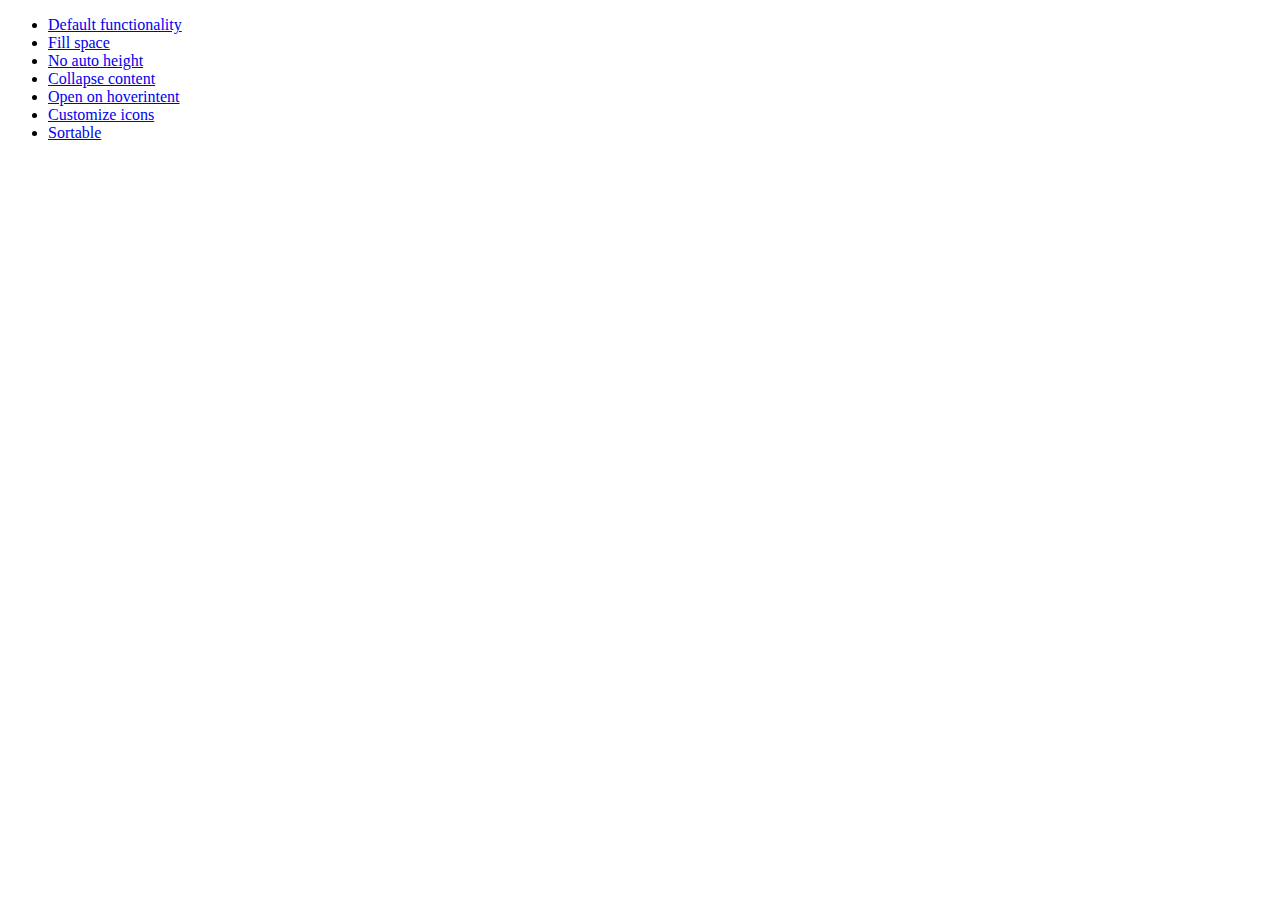
<file: prj_live/jquery-ui-dark/development-bundle/demos/accordion/index.html>
<!doctype html>
<html lang="en">
<head>
	<meta charset="utf-8">
	<title>jQuery UI Accordion Demos</title>
</head>
<body>

<ul>
	<li><a href="default.html">Default functionality</a></li>
	<li><a href="fillspace.html">Fill space</a></li>
	<li><a href="no-auto-height.html">No auto height</a></li>
	<li><a href="collapsible.html">Collapse content</a></li>
	<li><a href="hoverintent.html">Open on hoverintent</a></li>
	<li><a href="custom-icons.html">Customize icons</a></li>
	<li><a href="sortable.html">Sortable</a></li>
</ul>

</body>
</html>
</file>
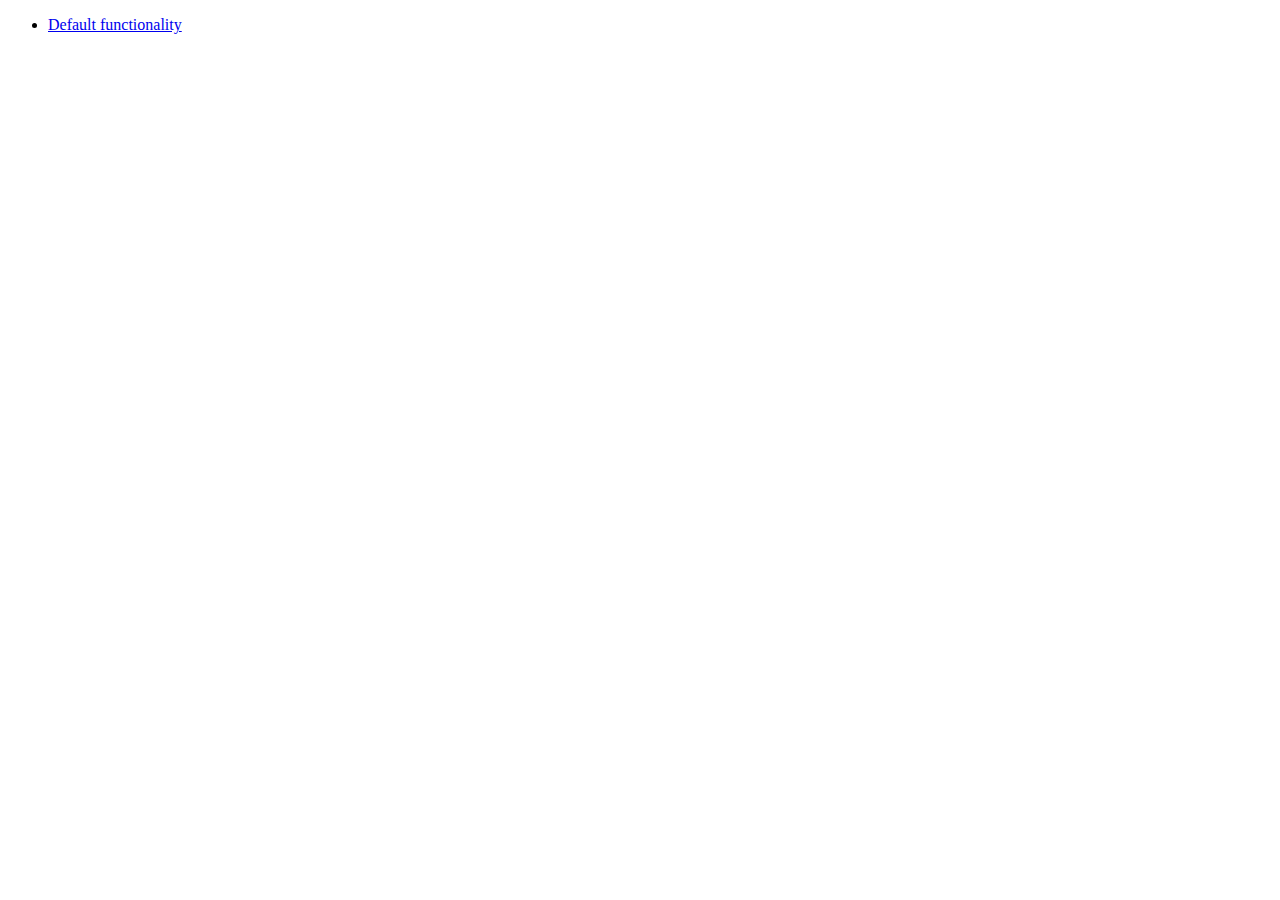
<file: prj_live/jquery-ui-dark/development-bundle/demos/addClass/index.html>
<!doctype html>
<html lang="en">
<head>
	<meta charset="utf-8">
	<title>jQuery UI Effects Demos</title>
</head>
<body>

<ul>
	<li><a href="default.html">Default functionality</a></li>
</ul>

</body>
</html>
</file>
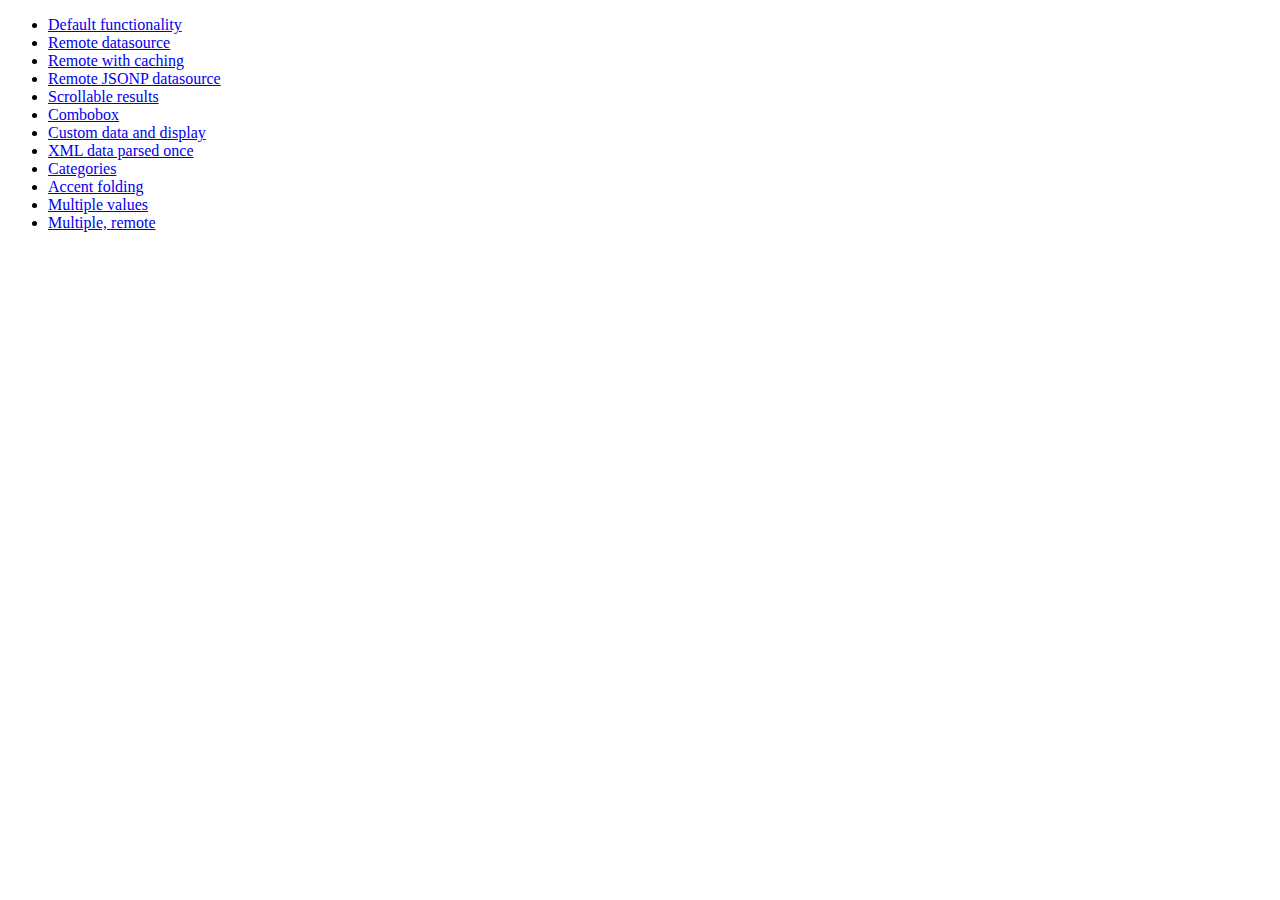
<file: prj_live/jquery-ui-dark/development-bundle/demos/autocomplete/index.html>
<!doctype html>
<html lang="en">
<head>
	<meta charset="utf-8">
	<title>jQuery UI Autocomplete Demos</title>
</head>
<body>

<ul>
	<li><a href="default.html">Default functionality</a></li>
	<li><a href="remote.html">Remote datasource</a></li>
	<li><a href="remote-with-cache.html">Remote with caching</a></li>
	<li><a href="remote-jsonp.html">Remote JSONP datasource</a></li>
	<li><a href="maxheight.html">Scrollable results</a></li>
	<li><a href="combobox.html">Combobox</a></li>
	<li><a href="custom-data.html">Custom data and display</a></li>
	<li><a href="xml.html">XML data parsed once</a></li>
	<li><a href="categories.html">Categories</a></li>
	<li><a href="folding.html">Accent folding</a></li>
	<li><a href="multiple.html">Multiple values</a></li>
	<li><a href="multiple-remote.html">Multiple, remote</a></li>
</ul>

</body>
</html>
</file>
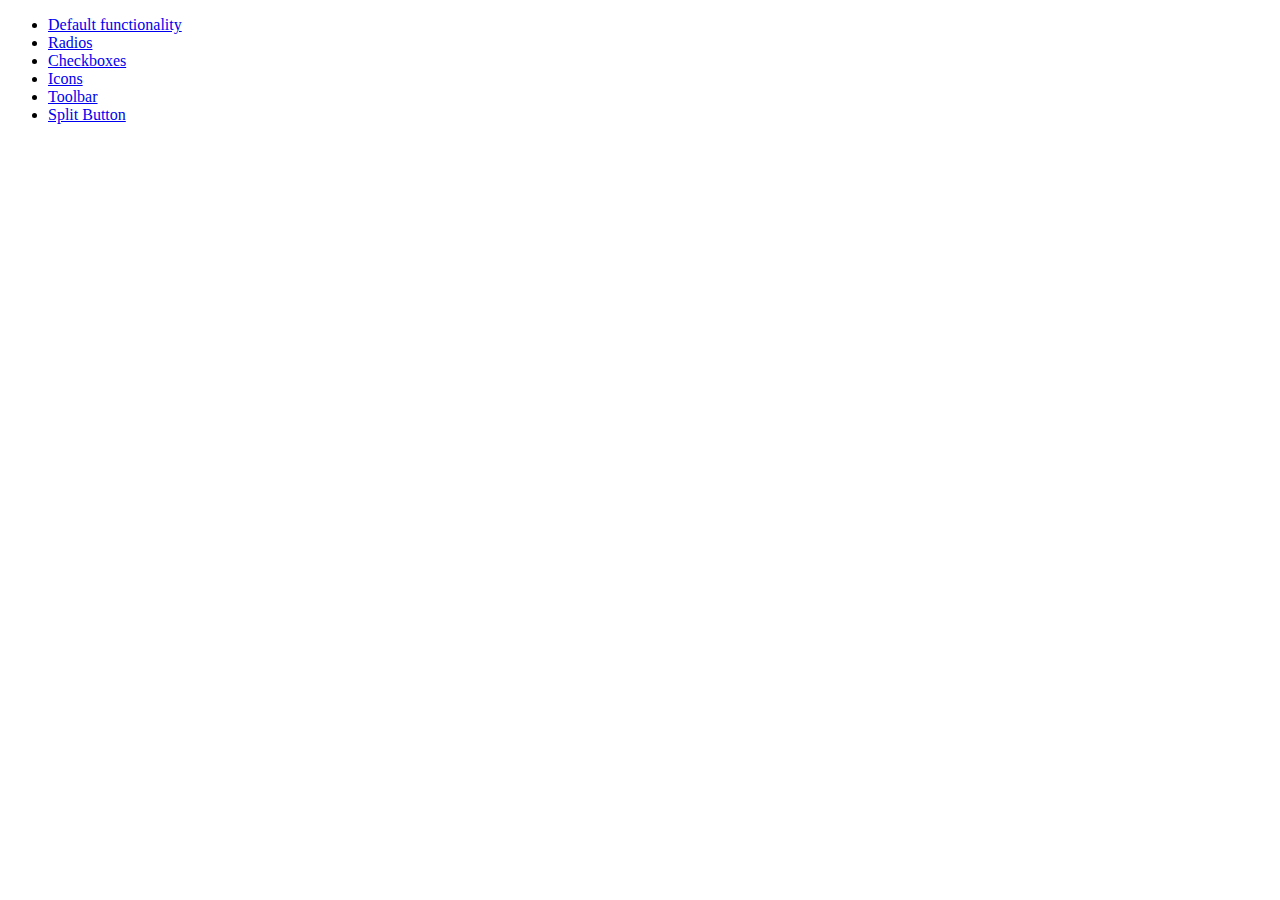
<file: prj_live/jquery-ui-dark/development-bundle/demos/button/index.html>
<!doctype html>
<html lang="en">
<head>
	<meta charset="utf-8">
	<title>jQuery UI Button Demos</title>
</head>
<body>

<ul>
	<li><a href="default.html">Default functionality</a></li>
	<li><a href="radio.html">Radios</a></li>
	<li><a href="checkbox.html">Checkboxes</a></li>
	<li><a href="icons.html">Icons</a></li>
	<li><a href="toolbar.html">Toolbar</a></li>
	<li><a href="splitbutton.html">Split Button</a></li>
</ul>

</body>
</html>
</file>
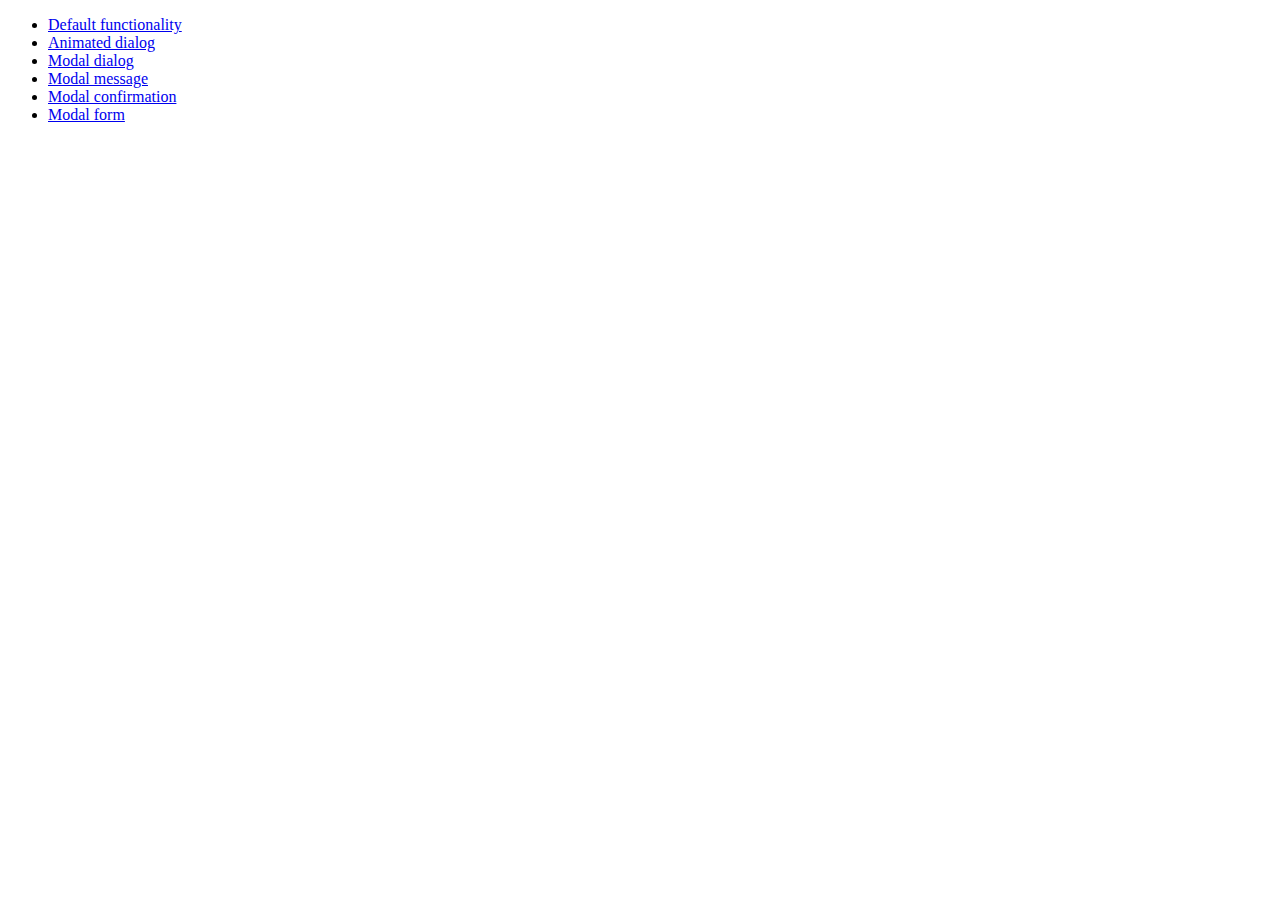
<file: prj_live/jquery-ui-dark/development-bundle/demos/dialog/index.html>
<!doctype html>
<html lang="en">
<head>
	<meta charset="utf-8">
	<title>jQuery UI Dialog Demos</title>
</head>
<body>

<ul>
	<li><a href="default.html">Default functionality</a></li>
	<li><a href="animated.html">Animated dialog</a></li>
	<li><a href="modal.html">Modal dialog</a></li>
	<li><a href="modal-message.html">Modal message</a></li>
	<li><a href="modal-confirmation.html">Modal confirmation</a></li>
	<li><a href="modal-form.html">Modal form</a></li>
</ul>

</body>
</html>
</file>
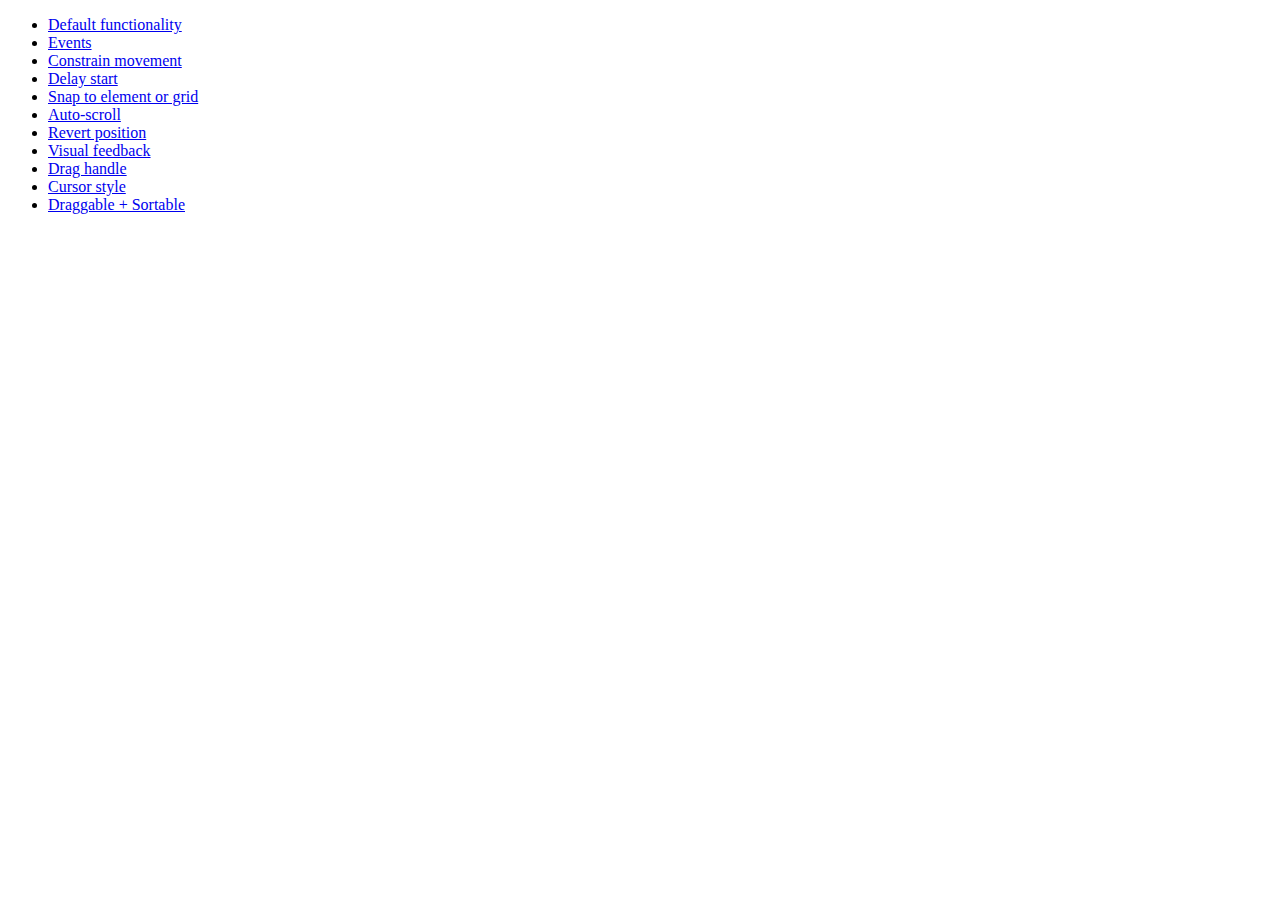
<file: prj_live/jquery-ui-dark/development-bundle/demos/draggable/index.html>
<!doctype html>
<html lang="en">
<head>
	<meta charset="utf-8">
	<title>jQuery UI Draggable Demos</title>
</head>
<body>

<ul>
	<li><a href="default.html">Default functionality</a></li>
	<li><a href="events.html">Events</a></li>
	<li><a href="constrain-movement.html">Constrain movement</a></li>
	<li><a href="delay-start.html">Delay start</a></li>
	<li><a href="snap-to.html">Snap to element or grid</a></li>
	<li><a href="scroll.html">Auto-scroll</a></li>
	<li><a href="revert.html">Revert position</a></li>
	<li><a href="visual-feedback.html">Visual feedback</a></li>
	<li><a href="handle.html">Drag handle</a></li>
	<li><a href="cursor-style.html">Cursor style</a></li>
	<li><a href="sortable.html">Draggable + Sortable</a></li>
</ul>

</body>
</html>
</file>
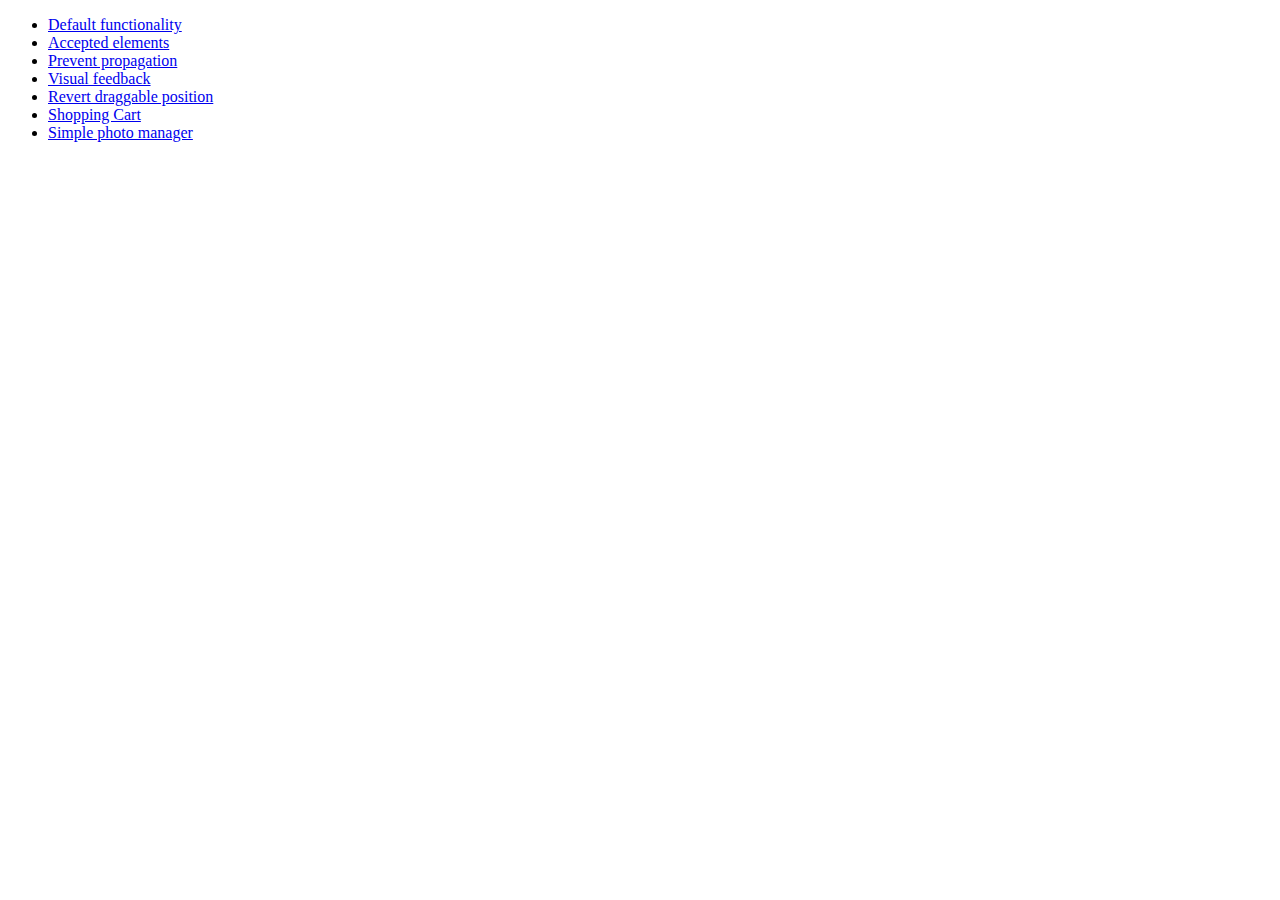
<file: prj_live/jquery-ui-dark/development-bundle/demos/droppable/index.html>
<!doctype html>
<html lang="en">
<head>
	<meta charset="utf-8">
	<title>jQuery UI Droppable Demos</title>
</head>
<body>

<ul>
	<li><a href="default.html">Default functionality</a></li>
	<li><a href="accepted-elements.html">Accepted elements</a></li>
	<li><a href="propagation.html">Prevent propagation</a></li>
	<li><a href="visual-feedback.html">Visual feedback</a></li>
	<li><a href="revert.html">Revert draggable position</a></li>
	<li><a href="shopping-cart.html">Shopping Cart</a></li>
	<li><a href="photo-manager.html">Simple photo manager</a></li>
</ul>

</body>
</html>
</file>
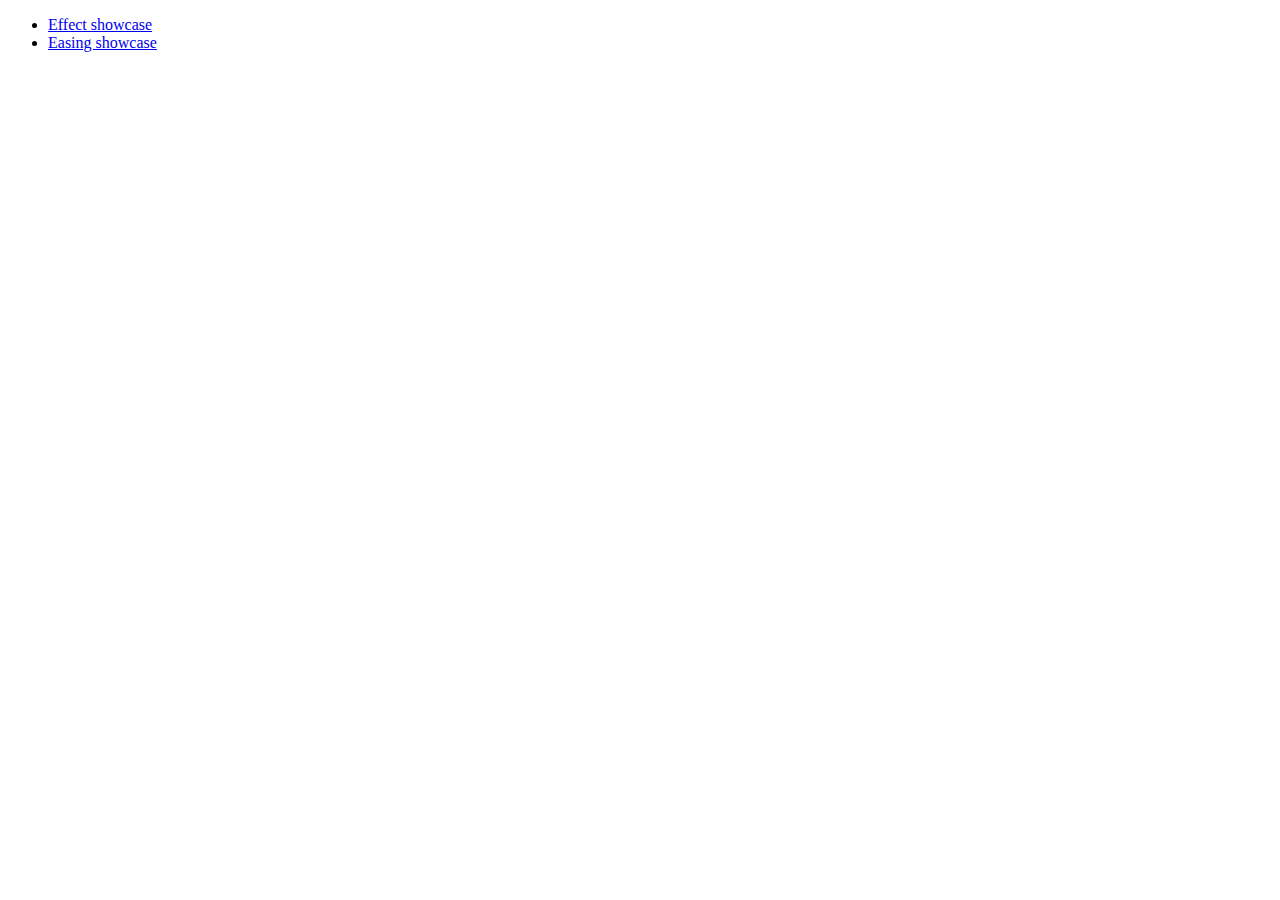
<file: prj_live/jquery-ui-dark/development-bundle/demos/effect/index.html>
<!doctype html>
<html lang="en">
<head>
	<meta charset="utf-8">
	<title>jQuery UI Effects Demos</title>
</head>
<body>

<ul>
	<li><a href="default.html">Effect showcase</a></li>
	<li><a href="easing.html">Easing showcase</a></li>
</ul>

</body>
</html>
</file>
